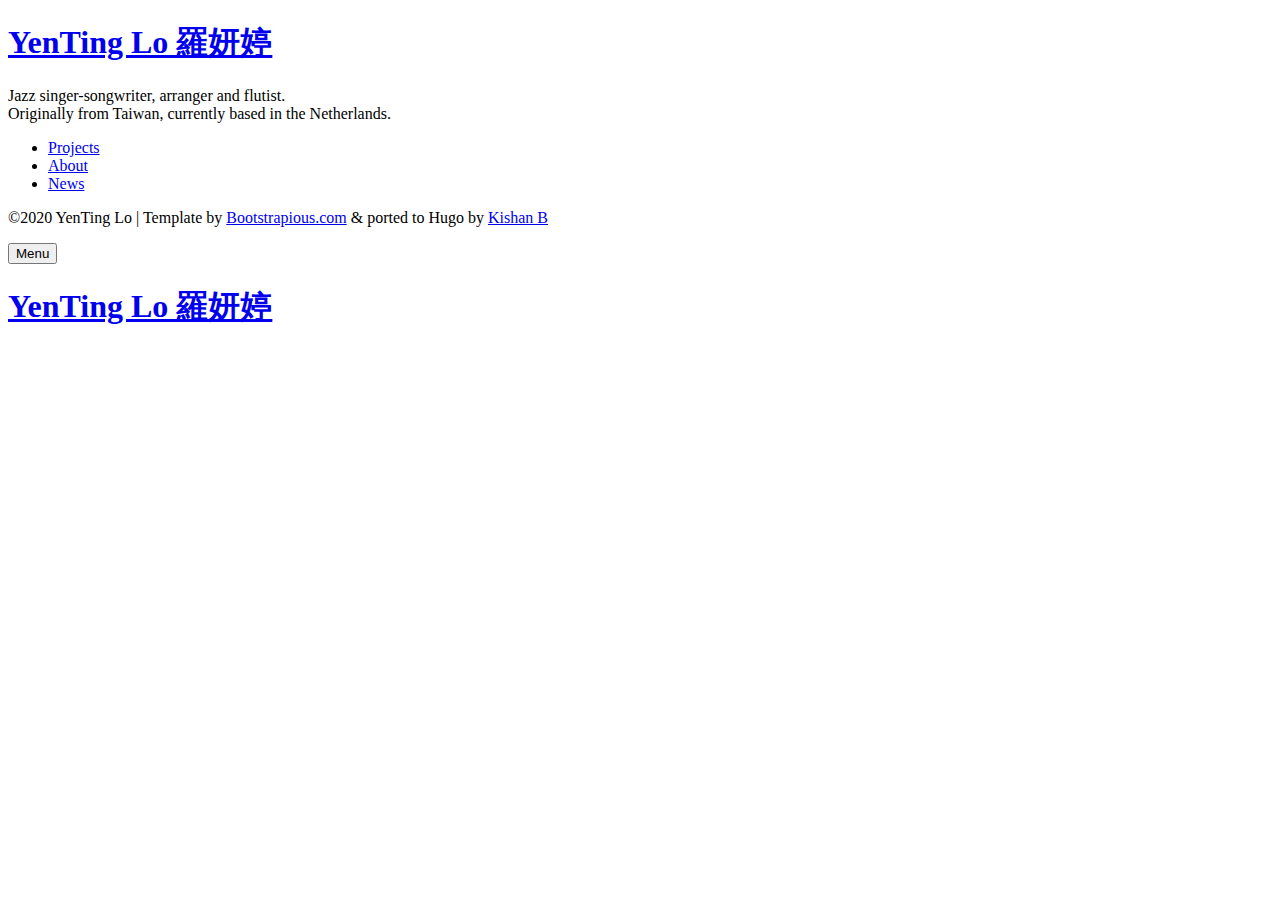
<file: categories/index.html>
<!DOCTYPE html>
<html lang="en-us">
<head><meta charset="utf-8">
<meta http-equiv="X-UA-Compatible" content="IE=edge">
<title>Categories</title>
<meta name="description" content="Official website of the jazz singer-songwriter YenTing Lo">
<meta name="viewport" content="width=device-width, initial-scale=1">
<meta name="robots" content="all,follow">
<meta name="googlebot" content="index,follow,snippet,archive">
<link rel="stylesheet" href="https://yentinglo.net/css/bootstrap.min.css">
<link rel="stylesheet" href="//fonts.googleapis.com/css?family=Roboto:400,300,700,400italic">
<link rel="stylesheet" href="https://yentinglo.net/css/font-awesome.min.css">
<link rel="stylesheet" href="https://yentinglo.net/css/owl.carousel.css">
<link rel="stylesheet" href="https://yentinglo.net/css/owl.theme.css">


  <link href="https://yentinglo.net/css/style.sea.css" rel="stylesheet" id="theme-stylesheet">

 

  
    <!--[if lt IE 9]>
        <script src="https://oss.maxcdn.com/html5shiv/3.7.2/html5shiv.min.js"></script>
        <script src="https://oss.maxcdn.com/respond/1.4.2/respond.min.js"></script>
    <![endif]-->
  


<link href="https://yentinglo.net/css/custom.css" rel="stylesheet">
<link rel="shortcut icon" href="https://yentinglo.net/img/favicon.png">

  <link href="https://yentinglo.net/categories/index.xml" rel="alternate" type="application/rss+xml" title="YenTing Lo 羅妍婷" />


<meta property="og:title" content="Categories" />
<meta property="og:description" content="Official website of the jazz singer-songwriter YenTing Lo" />
<meta property="og:type" content="website" />
<meta property="og:url" content="https://yentinglo.net/categories/" />
<meta property="og:image" content="https://yentinglo.net/img/about1.jpg"/>


<meta name="twitter:card" content="summary_large_image"/>
<meta name="twitter:image" content="https://yentinglo.net/img/about1.jpg"/>

<meta name="twitter:title" content="Categories"/>
<meta name="twitter:description" content="Official website of the jazz singer-songwriter YenTing Lo"/>

</head>
<body>
  <div id="all">
      <div class="container-fluid">
          <div class="row row-offcanvas row-offcanvas-left">
              <div id="sidebar" class="col-xs-6 col-sm-4 col-md-3 sidebar-offcanvas">
  <div class="sidebar-content">
    <h1 class="sidebar-heading"><a href="https://yentinglo.net/">YenTing Lo 羅妍婷</a></h1>
    
      <p class="sidebar-p">Jazz singer-songwriter, arranger and flutist. <br/> Originally from Taiwan, currently based in the Netherlands.</p>
    
    <ul class="sidebar-menu">
      
        <li><a href="https://yentinglo.net/projects/">Projects</a></li>
      
        <li><a href="https://yentinglo.net/about/">About</a></li>
      
        <li><a href="https://yentinglo.net/news/">News</a></li>
      
    </ul>
    <p class="social">
  
  <a href="https://www.facebook.com/YenTingLo" data-animate-hover="pulse" class="external facebook">
    <i class="fa fa-facebook"></i>
  </a>
  
  
  
  <a href="https://twitter.com/YenTingLo" data-animate-hover="pulse" class="external twitter">
    <i class="fa fa-twitter"></i>
  </a>
  
  
  <a href="https://www.instagram.com/yenting.lo" title="" class="external instagram">
    <i class="fa fa-instagram"></i>
  </a>
  
  
  <a href="mailto:tinglo2233@gmail.com" data-animate-hover="pulse" class="email">
    <i class="fa fa-envelope"></i>
  </a>
  
  
  
  
  
  <a href="https://www.youtube.com/yentinglo/" data-animate-hover="pulse" class="external">
    <i class="fa fa-youtube"></i>
  </a>
  
  
  
  <a href="https://twitch.tv/yentinglo" data-animate-hover="pulse" class="external">
    <i class="fa fa-twitch"></i>
  </a>
  
  
  
  <a href="https://discord.gg/cUWdCTX" data-animate-hover="pulse" class="external">
    <i class="fa fa-discord"></i>
  </a>
  
</p>


    <div class="copyright">
      <p class="credit">
        
          &copy;2020 YenTing Lo |
        
        Template by <a href="https://bootstrapious.com/free-templates" class="external">Bootstrapious.com</a>

&amp; ported to Hugo by <a href="https://github.com/kishaningithub">Kishan B</a>

      </p>
    </div>
  </div>
</div>

              
  <div class="col-xs-12 col-sm-8 col-md-9 content-column">
    <div class="small-navbar visible-xs">
  <button type="button" data-toggle="offcanvas" class="btn btn-ghost pull-left"> <i class="fa fa-align-left"> </i>Menu</button>
  <h1 class="small-navbar-heading"><a href="https://yentinglo.net/">YenTing Lo 羅妍婷</a></h1>
</div>

    <div class="grid">
        <div class="row">
          
        </div>
    </div>
</div>


          </div>
      </div>
  </div>
  <script src="https://yentinglo.net/js/jquery.min.js"></script>
<script src="https://yentinglo.net/js/bootstrap.min.js"></script>
<script src="https://yentinglo.net/js/jquery.cookie.js"> </script>
<script src="https://yentinglo.net/js/ekko-lightbox.js"></script>
<script src="https://yentinglo.net/js/jquery.scrollTo.min.js"></script>
<script src="https://yentinglo.net/js/masonry.pkgd.min.js"></script>
<script src="https://yentinglo.net/js/imagesloaded.pkgd.min.js"></script>
<script src="https://yentinglo.net/js/owl.carousel.min.js"></script>
<script src="https://yentinglo.net/js/front.js"></script>



</body>
</html>
</file>
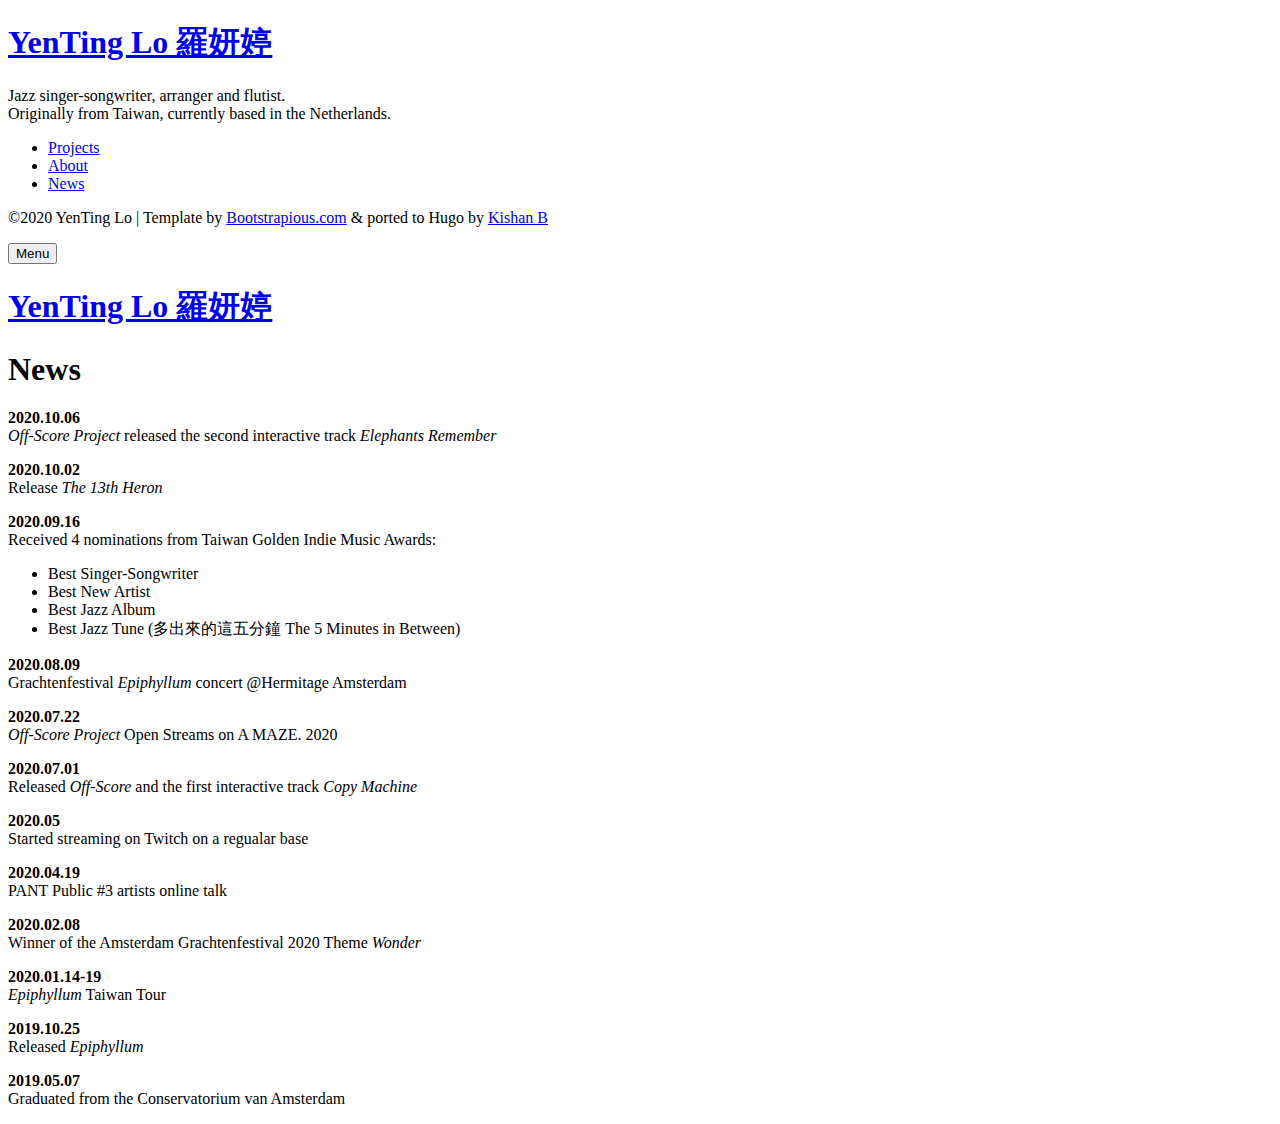
<file: news/index.html>
<!DOCTYPE html>
<html lang="en-us">
<head><meta charset="utf-8">
<meta http-equiv="X-UA-Compatible" content="IE=edge">
<title>News</title>
<meta name="description" content="Official website of the Amsterdam based Taiwanese jazz singer songwriter YenTing Lo">
<meta name="viewport" content="width=device-width, initial-scale=1">
<meta name="robots" content="all,follow">
<meta name="googlebot" content="index,follow,snippet,archive">
<link rel="stylesheet" href="https://yentinglo.net/css/bootstrap.min.css">
<link rel="stylesheet" href="//fonts.googleapis.com/css?family=Roboto:400,300,700,400italic">
<link rel="stylesheet" href="https://yentinglo.net/css/font-awesome.min.css">
<link rel="stylesheet" href="https://yentinglo.net/css/owl.carousel.css">
<link rel="stylesheet" href="https://yentinglo.net/css/owl.theme.css">


  <link href="https://yentinglo.net/css/style.sea.css" rel="stylesheet" id="theme-stylesheet">

 

  
    <!--[if lt IE 9]>
        <script src="https://oss.maxcdn.com/html5shiv/3.7.2/html5shiv.min.js"></script>
        <script src="https://oss.maxcdn.com/respond/1.4.2/respond.min.js"></script>
    <![endif]-->
  


<link href="https://yentinglo.net/css/custom.css" rel="stylesheet">
<link rel="shortcut icon" href="https://yentinglo.net/img/favicon.png">

  <link href="https://yentinglo.net/news/index.xml" rel="alternate" type="application/rss+xml" title="YenTing Lo 羅妍婷" />


<meta property="og:title" content="News" />
<meta property="og:description" content="Official website of the Amsterdam based Taiwanese jazz singer songwriter YenTing Lo" />
<meta property="og:type" content="website" />
<meta property="og:url" content="https://yentinglo.net/news/" />
<meta property="og:image" content="https://yentinglo.net/img/about1.jpg"/>
<meta property="og:updated_time" content="2020-10-06T13:00:25+05:30" />

<meta name="twitter:card" content="summary_large_image"/>
<meta name="twitter:image" content="https://yentinglo.net/img/about1.jpg"/>

<meta name="twitter:title" content="News"/>
<meta name="twitter:description" content="Official website of the Amsterdam based Taiwanese jazz singer songwriter YenTing Lo"/>

</head>
<body>
  <div id="all">
      <div class="container-fluid">
          <div class="row row-offcanvas row-offcanvas-left">
              <div id="sidebar" class="col-xs-6 col-sm-4 col-md-3 sidebar-offcanvas">
  <div class="sidebar-content">
    <h1 class="sidebar-heading"><a href="https://yentinglo.net/">YenTing Lo 羅妍婷</a></h1>
    
      <p class="sidebar-p">Jazz singer-songwriter, arranger and flutist. <br/> Originally from Taiwan, currently based in the Netherlands.</p>
    
    <ul class="sidebar-menu">
      
        <li><a href="https://yentinglo.net/projects/">Projects</a></li>
      
        <li><a href="https://yentinglo.net/about/">About</a></li>
      
        <li><a href="https://yentinglo.net/news/">News</a></li>
      
    </ul>
    <p class="social">
  
  <a href="https://www.facebook.com/YenTingLo" data-animate-hover="pulse" class="external facebook">
    <i class="fa fa-facebook"></i>
  </a>
  
  
  
  <a href="https://twitter.com/YenTingLo" data-animate-hover="pulse" class="external twitter">
    <i class="fa fa-twitter"></i>
  </a>
  
  
  <a href="https://www.instagram.com/yenting.lo" title="" class="external instagram">
    <i class="fa fa-instagram"></i>
  </a>
  
  
  <a href="mailto:tinglo2233@gmail.com" data-animate-hover="pulse" class="email">
    <i class="fa fa-envelope"></i>
  </a>
  
  
  
  
  
  <a href="https://www.youtube.com/yentinglo/" data-animate-hover="pulse" class="external">
    <i class="fa fa-youtube"></i>
  </a>
  
  
  
  <a href="https://twitch.tv/yentinglo" data-animate-hover="pulse" class="external">
    <i class="fa fa-twitch"></i>
  </a>
  
  
  
  <a href="https://discord.gg/cUWdCTX" data-animate-hover="pulse" class="external">
    <i class="fa fa-discord"></i>
  </a>
  
</p>


    <div class="copyright">
      <p class="credit">
        
          &copy;2020 YenTing Lo |
        
        Template by <a href="https://bootstrapious.com/free-templates" class="external">Bootstrapious.com</a>

&amp; ported to Hugo by <a href="https://github.com/kishaningithub">Kishan B</a>

      </p>
    </div>
  </div>
</div>

              
<div class="col-xs-12 col-sm-8 col-md-9 content-column white-background">
  <div class="small-navbar visible-xs">
  <button type="button" data-toggle="offcanvas" class="btn btn-ghost pull-left"> <i class="fa fa-align-left"> </i>Menu</button>
  <h1 class="small-navbar-heading"><a href="https://yentinglo.net/">YenTing Lo 羅妍婷</a></h1>
</div>

  <div class="row">
    <div class="col-lg-8">
      <div class="content-column-content">
         <h1>News</h1>
         <p><strong>2020.10.06</strong> <br/> <em>Off-Score Project</em> released the second interactive track <em>Elephants Remember</em></p>
<p><strong>2020.10.02</strong> <br/> Release <em>The 13th Heron</em></p>
<p><strong>2020.09.16</strong> <br/> Received 4 nominations from Taiwan Golden Indie Music Awards:</p>
<ul>
<li>Best Singer-Songwriter</li>
<li>Best New Artist</li>
<li>Best Jazz Album</li>
<li>Best Jazz Tune (多出來的這五分鐘 The 5 Minutes in Between)</li>
</ul>
<p><strong>2020.08.09</strong> <br/> Grachtenfestival <em>Epiphyllum</em> concert @Hermitage Amsterdam</p>
<p><strong>2020.07.22</strong> <br/> <em>Off-Score Project</em> Open Streams on A MAZE. 2020</p>
<p><strong>2020.07.01</strong> <br/> Released <em>Off-Score</em> and the first interactive track <em>Copy Machine</em></p>
<p><strong>2020.05</strong> <br/> Started streaming on Twitch on a regualar base</p>
<p><strong>2020.04.19</strong> <br/> PANT Public #3 artists online talk</p>
<p><strong>2020.02.08</strong> <br/> Winner of the Amsterdam Grachtenfestival 2020 Theme <em>Wonder</em></p>
<p><strong>2020.01.14-19</strong>  <br/> <em>Epiphyllum</em> Taiwan Tour</p>
<p><strong>2019.10.25</strong> <br/> Released <em>Epiphyllum</em></p>
<p><strong>2019.05.07</strong> <br/> Graduated from the Conservatorium van Amsterdam</p>

      </div>
    </div>
  </div>
</div>

          </div>
      </div>
  </div>
  <script src="https://yentinglo.net/js/jquery.min.js"></script>
<script src="https://yentinglo.net/js/bootstrap.min.js"></script>
<script src="https://yentinglo.net/js/jquery.cookie.js"> </script>
<script src="https://yentinglo.net/js/ekko-lightbox.js"></script>
<script src="https://yentinglo.net/js/jquery.scrollTo.min.js"></script>
<script src="https://yentinglo.net/js/masonry.pkgd.min.js"></script>
<script src="https://yentinglo.net/js/imagesloaded.pkgd.min.js"></script>
<script src="https://yentinglo.net/js/owl.carousel.min.js"></script>
<script src="https://yentinglo.net/js/front.js"></script>



</body>
</html>
</file>
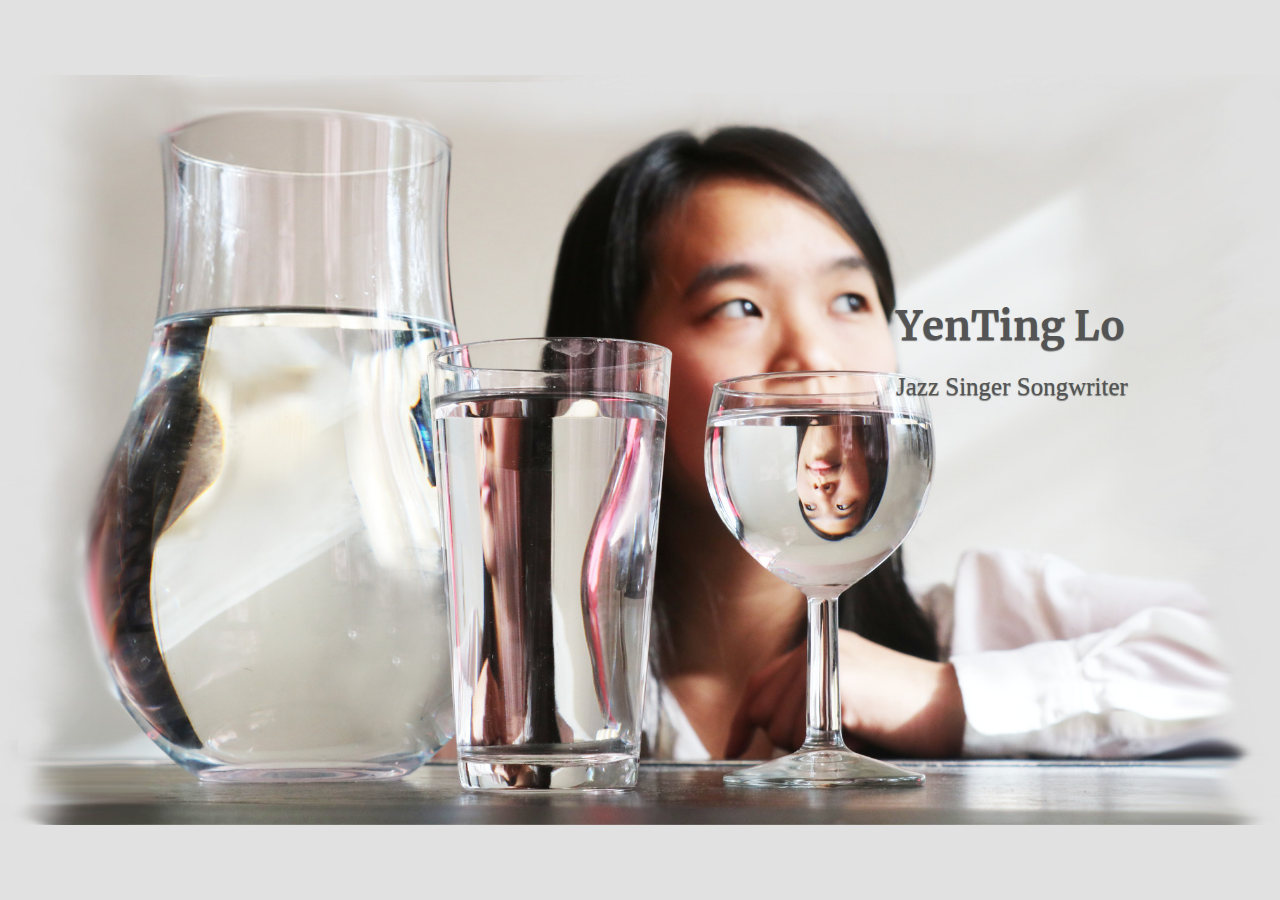
<file: old/index.html>
<!DOCTYPE html>
<html lang="en">

<head>
    <meta charset="utf-8">
    <meta name="viewport" content="width=device-width, initial-scale=1, shrink-to-fit=no">
    <meta name="description" content="YenTing Lo - Jazz Singer and Songwriter">
    <meta name="author" content="Fonserbc">
    
    <meta property="og:title" content="YenTing Lo - Jazz Singer Songwriter" />
    <meta property="og:description" content="Official website of the Amsterdam based Taiwanese jazz singer songwriter YenTing Lo" />
    <meta property="og:type" content="website" />
    <meta property="og:url" content="https://yentinglo.net/" />
    <meta property="og:image" content="https://yentinglo.net/img/title.jpg" />
    
    <link rel="icon" href="icon.ico">
    <title>YenTing Lo - Jazz Singer Songwriter</title>
    <!-- Bootstrap core CSS -->
    <link href="bootstrap/css/bootstrap.min.css" rel="stylesheet">
    <link href="index.css" rel="stylesheet"> </head>

<body>
    <a href="home.html" >
    <div class="vertical" href="home.html">
        <div class="title-content">
				<h1 class="cover-heading">YenTing Lo</h1>
				<p class="lead subtitle-text">Jazz Singer Songwriter</p>
        </div>
    </div>
    </a>
    
    <script>
      (function(i,s,o,g,r,a,m){i['GoogleAnalyticsObject']=r;i[r]=i[r]||function(){
      (i[r].q=i[r].q||[]).push(arguments)},i[r].l=1*new Date();a=s.createElement(o),
      m=s.getElementsByTagName(o)[0];a.async=1;a.src=g;m.parentNode.insertBefore(a,m)
      })(window,document,'script','https://www.google-analytics.com/analytics.js','ga');

      ga('create', 'UA-96191115-1', 'auto');
      ga('send', 'pageview');

    </script>
</body>

</html>
</file>
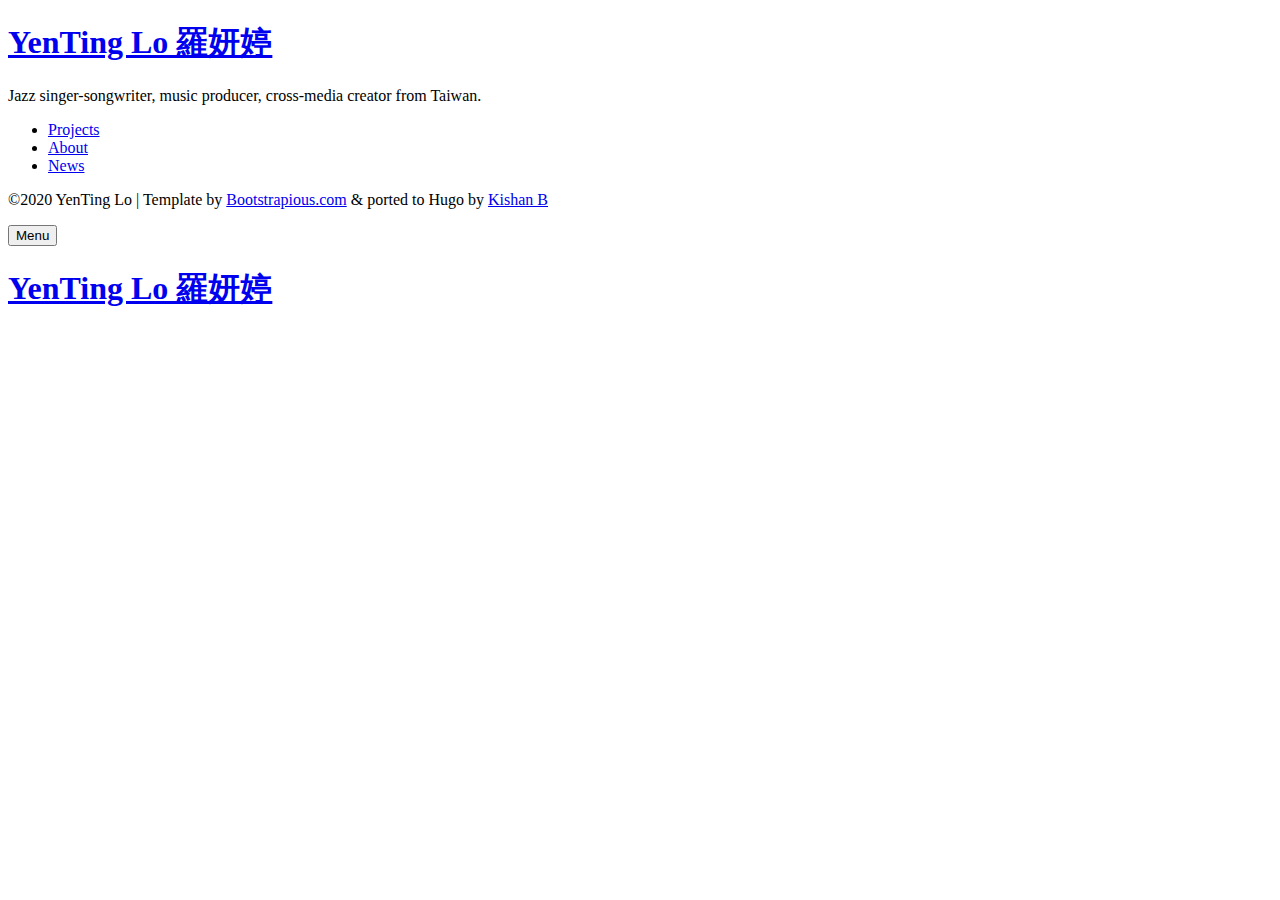
<file: tags/index.html>
<!DOCTYPE html>
<html lang="en-us">
<head><meta charset="utf-8">
<meta http-equiv="X-UA-Compatible" content="IE=edge">
<title>Tags</title>
<meta name="description" content="Official website of the jazz singer-songwriter YenTing Lo">
<meta name="viewport" content="width=device-width, initial-scale=1">
<meta name="robots" content="all,follow">
<meta name="googlebot" content="index,follow,snippet,archive">
<link rel="stylesheet" href="https://yentinglo.net/css/bootstrap.min.css">
<link rel="stylesheet" href="//fonts.googleapis.com/css?family=Roboto:400,300,700,400italic">
<link rel="stylesheet" href="https://yentinglo.net/css/font-awesome.min.css">
<link rel="stylesheet" href="https://yentinglo.net/css/owl.carousel.css">
<link rel="stylesheet" href="https://yentinglo.net/css/owl.theme.css">


  <link href="https://yentinglo.net/css/style.sea.css" rel="stylesheet" id="theme-stylesheet">

 

  
    <!--[if lt IE 9]>
        <script src="https://oss.maxcdn.com/html5shiv/3.7.2/html5shiv.min.js"></script>
        <script src="https://oss.maxcdn.com/respond/1.4.2/respond.min.js"></script>
    <![endif]-->
  


<link href="https://yentinglo.net/css/custom.css" rel="stylesheet">
<link rel="shortcut icon" href="https://yentinglo.net/img/favicon.png">

  <link href="https://yentinglo.net/tags/index.xml" rel="alternate" type="application/rss+xml" title="YenTing Lo 羅妍婷" />


<meta property="og:title" content="Tags" />
<meta property="og:description" content="Official website of the jazz singer-songwriter YenTing Lo" />
<meta property="og:type" content="website" />
<meta property="og:url" content="https://yentinglo.net/tags/" />
<meta property="og:image" content="https://yentinglo.net/img/about.jpg"/>


<meta name="twitter:card" content="summary_large_image"/>
<meta name="twitter:image" content="https://yentinglo.net/img/about.jpg"/>

<meta name="twitter:title" content="Tags"/>
<meta name="twitter:description" content="Official website of the jazz singer-songwriter YenTing Lo"/>

</head>
<body>
  <div id="all">
      <div class="container-fluid">
          <div class="row row-offcanvas row-offcanvas-left">
              <div id="sidebar" class="col-xs-6 col-sm-4 col-md-3 sidebar-offcanvas">
  <div class="sidebar-content">
    <h1 class="sidebar-heading"><a href="https://yentinglo.net/">YenTing Lo 羅妍婷</a></h1>
    
      <p class="sidebar-p">Jazz singer-songwriter, music producer, cross-media creator from Taiwan.</p>
    
    <ul class="sidebar-menu">
      
        <li><a href="https://yentinglo.net/projects/">Projects</a></li>
      
        <li><a href="https://yentinglo.net/about/">About</a></li>
      
        <li><a href="https://yentinglo.net/news/">News</a></li>
      
    </ul>
    <p class="social">
  
  <a href="https://www.facebook.com/YenTingLo" data-animate-hover="pulse" class="external facebook">
    <i class="fa fa-facebook"></i>
  </a>
  
  
  
  <a href="https://twitter.com/YenTingLo" data-animate-hover="pulse" class="external twitter">
    <i class="fa fa-twitter"></i>
  </a>
  
  
  <a href="https://www.instagram.com/yenting.lo" title="" class="external instagram">
    <i class="fa fa-instagram"></i>
  </a>
  
  
  <a href="mailto:tinglo2233@gmail.com" data-animate-hover="pulse" class="email">
    <i class="fa fa-envelope"></i>
  </a>
  
  
  
  
  
  <a href="https://www.youtube.com/yentinglo/" data-animate-hover="pulse" class="external">
    <i class="fa fa-youtube"></i>
  </a>
  
  
  
  <a href="https://twitch.tv/yentinglo" data-animate-hover="pulse" class="external">
    <i class="fa fa-twitch"></i>
  </a>
  
  
  
  <a href="https://discord.gg/cUWdCTX" data-animate-hover="pulse" class="external">
    <i class="fa fa-discord"></i>
  </a>
  
</p>


    <div class="copyright">
      <p class="credit">
        
          &copy;2020 YenTing Lo |
        
        Template by <a href="https://bootstrapious.com/free-templates" class="external">Bootstrapious.com</a>

&amp; ported to Hugo by <a href="https://github.com/kishaningithub">Kishan B</a>

      </p>
    </div>
  </div>
</div>

              
  <div class="col-xs-12 col-sm-8 col-md-9 content-column">
    <div class="small-navbar visible-xs">
  <button type="button" data-toggle="offcanvas" class="btn btn-ghost pull-left"> <i class="fa fa-align-left"> </i>Menu</button>
  <h1 class="small-navbar-heading"><a href="https://yentinglo.net/">YenTing Lo 羅妍婷</a></h1>
</div>

    <div class="grid">
        <div class="row">
          
        </div>
    </div>
</div>


          </div>
      </div>
  </div>
  <script src="https://yentinglo.net/js/jquery.min.js"></script>
<script src="https://yentinglo.net/js/bootstrap.min.js"></script>
<script src="https://yentinglo.net/js/jquery.cookie.js"> </script>
<script src="https://yentinglo.net/js/ekko-lightbox.js"></script>
<script src="https://yentinglo.net/js/jquery.scrollTo.min.js"></script>
<script src="https://yentinglo.net/js/masonry.pkgd.min.js"></script>
<script src="https://yentinglo.net/js/imagesloaded.pkgd.min.js"></script>
<script src="https://yentinglo.net/js/owl.carousel.min.js"></script>
<script src="https://yentinglo.net/js/front.js"></script>



</body>
</html>
</file>
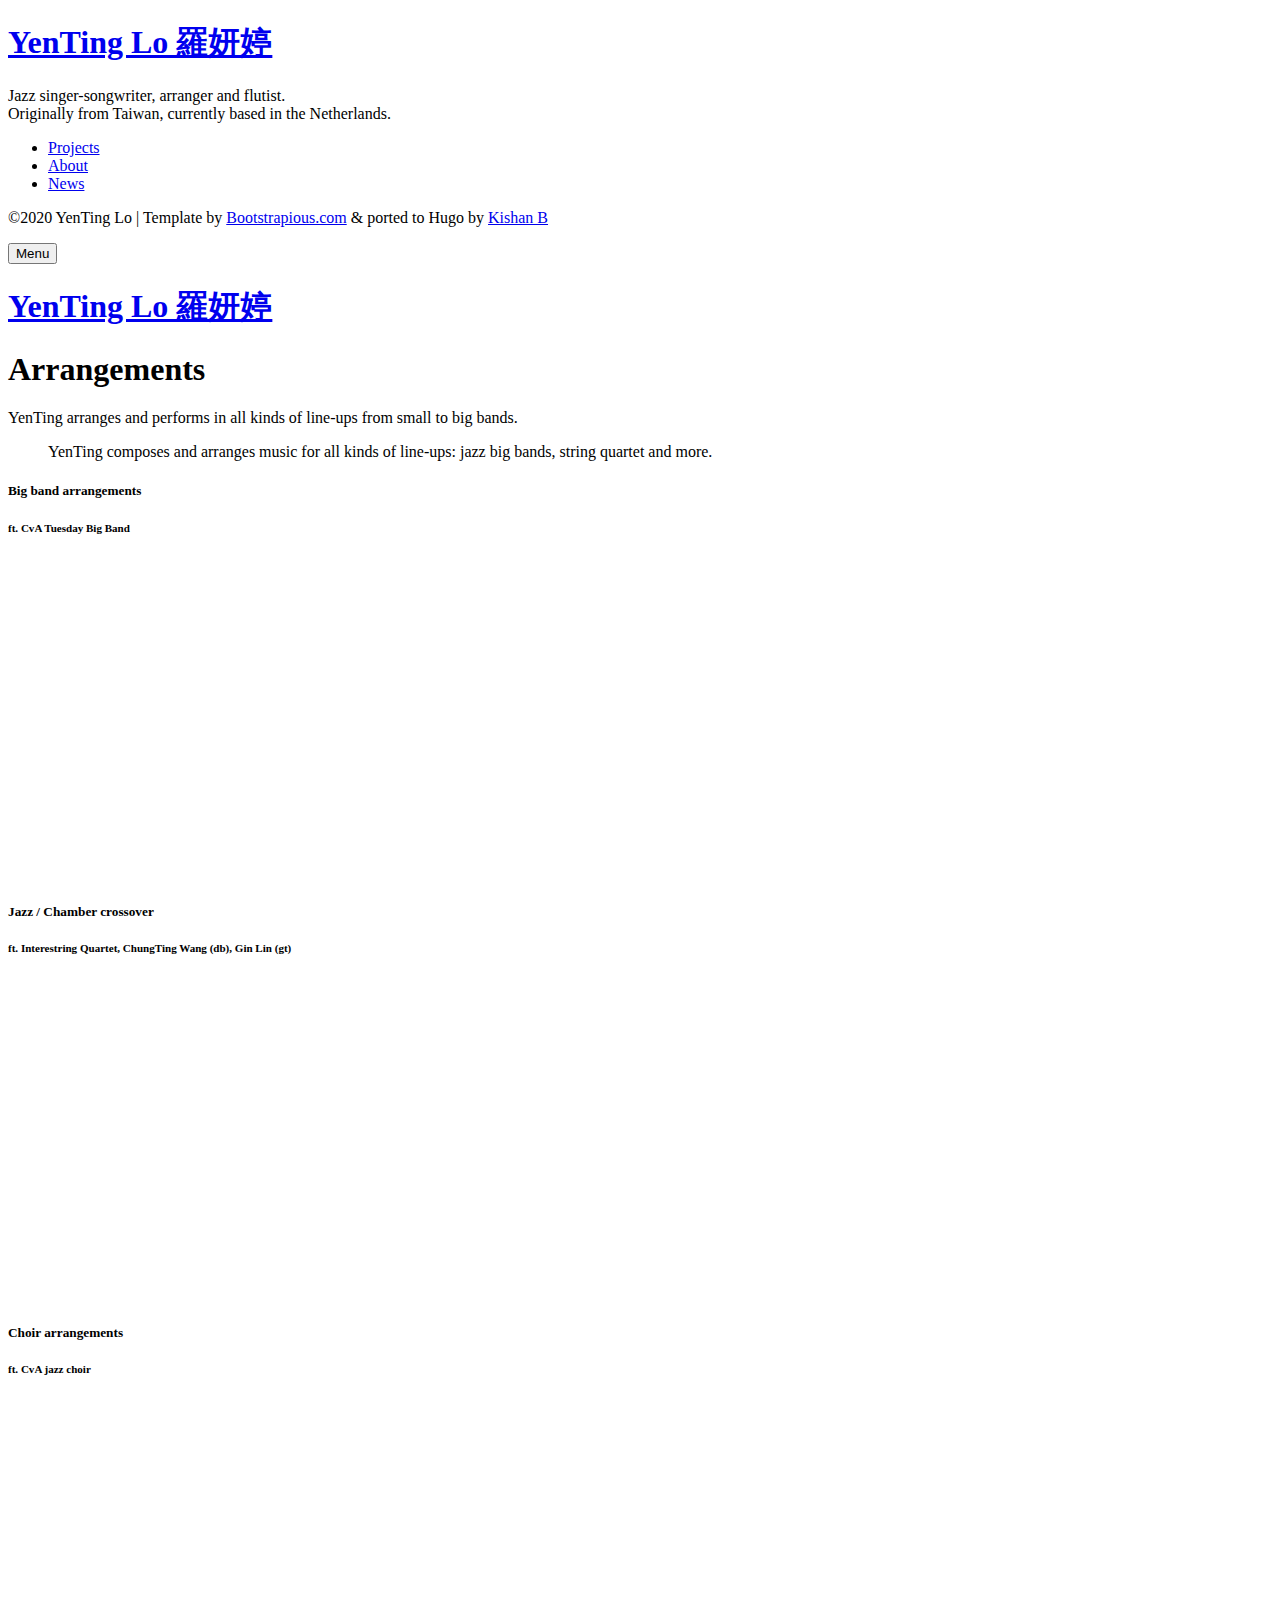
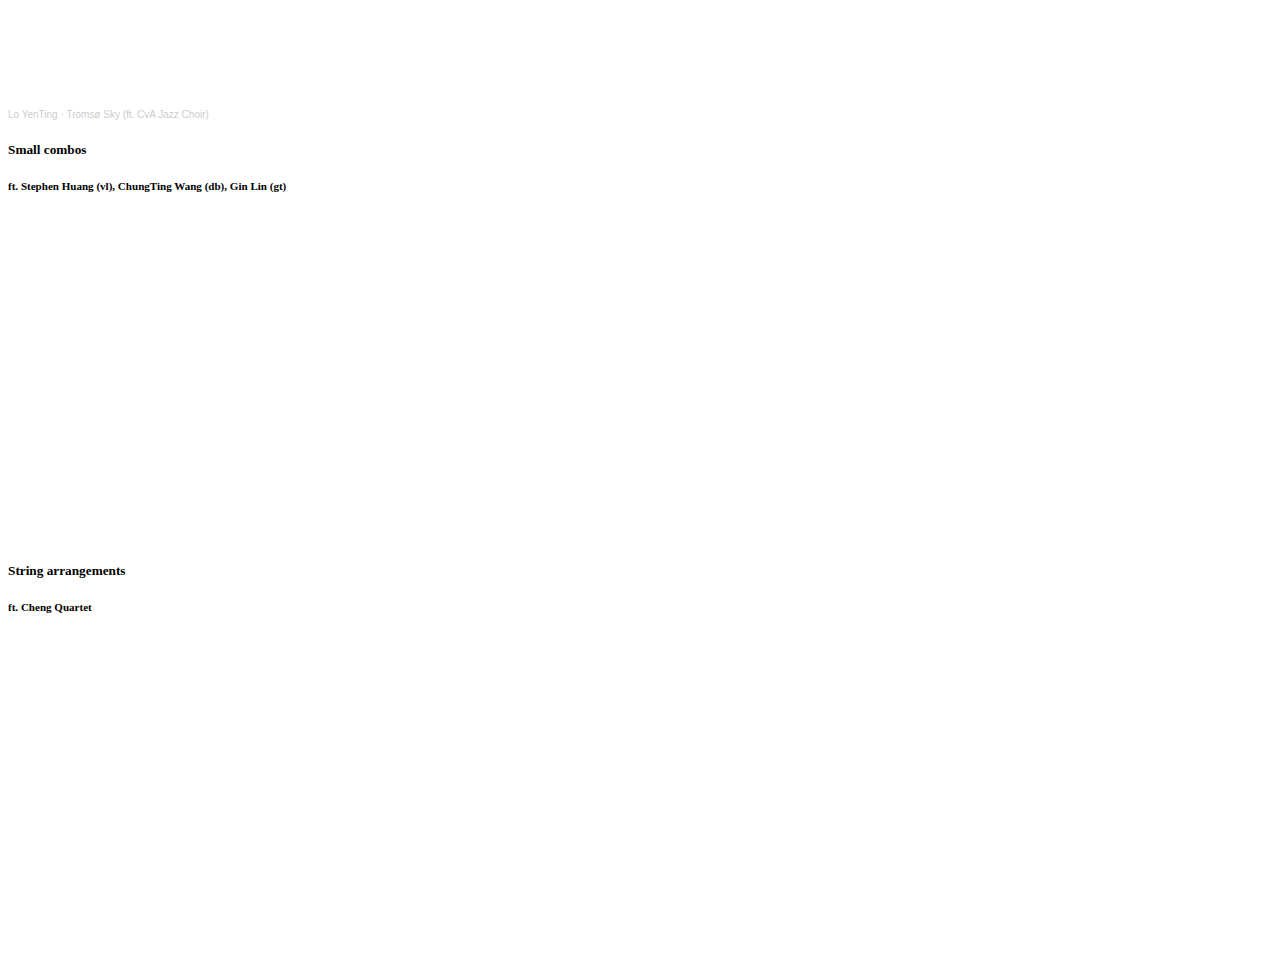
<file: projects/arrangement/index.html>
<!DOCTYPE html>
<html lang="en-us">
<head><meta charset="utf-8">
<meta http-equiv="X-UA-Compatible" content="IE=edge">
<title>Arrangements</title>
<meta name="description" content="Official website of the jazz singer-songwriter YenTing Lo">
<meta name="viewport" content="width=device-width, initial-scale=1">
<meta name="robots" content="all,follow">
<meta name="googlebot" content="index,follow,snippet,archive">
<link rel="stylesheet" href="https://yentinglo.net/css/bootstrap.min.css">
<link rel="stylesheet" href="//fonts.googleapis.com/css?family=Roboto:400,300,700,400italic">
<link rel="stylesheet" href="https://yentinglo.net/css/font-awesome.min.css">
<link rel="stylesheet" href="https://yentinglo.net/css/owl.carousel.css">
<link rel="stylesheet" href="https://yentinglo.net/css/owl.theme.css">


  <link href="https://yentinglo.net/css/style.sea.css" rel="stylesheet" id="theme-stylesheet">

 

  
    <!--[if lt IE 9]>
        <script src="https://oss.maxcdn.com/html5shiv/3.7.2/html5shiv.min.js"></script>
        <script src="https://oss.maxcdn.com/respond/1.4.2/respond.min.js"></script>
    <![endif]-->
  


<link href="https://yentinglo.net/css/custom.css" rel="stylesheet">
<link rel="shortcut icon" href="https://yentinglo.net/img/favicon.png">


<meta property="og:title" content="Arrangements" />
<meta property="og:description" content="
YenTing arranges and performs in all kinds of line-ups from small to big bands. 
" />
<meta property="og:type" content="article" />
<meta property="og:url" content="https://yentinglo.net/projects/arrangement/" />
<meta property="og:image" content="https://yentinglo.net/img/about1.jpg"/>
<meta property="article:published_time" content="2020-10-16T19:44:32+05:30" />
<meta property="article:modified_time" content="2020-10-16T19:44:32+05:30" />

<meta name="twitter:card" content="summary_large_image"/>
<meta name="twitter:image" content="https://yentinglo.net/img/about1.jpg"/>

<meta name="twitter:title" content="Arrangements"/>
<meta name="twitter:description" content="
YenTing arranges and performs in all kinds of line-ups from small to big bands. 
"/>

</head>
<body>
  <div id="all">
      <div class="container-fluid">
          <div class="row row-offcanvas row-offcanvas-left">
              <div id="sidebar" class="col-xs-6 col-sm-4 col-md-3 sidebar-offcanvas">
  <div class="sidebar-content">
    <h1 class="sidebar-heading"><a href="https://yentinglo.net/">YenTing Lo 羅妍婷</a></h1>
    
      <p class="sidebar-p">Jazz singer-songwriter, arranger and flutist. <br/> Originally from Taiwan, currently based in the Netherlands.</p>
    
    <ul class="sidebar-menu">
      
        <li><a href="https://yentinglo.net/projects/">Projects</a></li>
      
        <li><a href="https://yentinglo.net/about/">About</a></li>
      
        <li><a href="https://yentinglo.net/news/">News</a></li>
      
    </ul>
    <p class="social">
  
  <a href="https://www.facebook.com/YenTingLo" data-animate-hover="pulse" class="external facebook">
    <i class="fa fa-facebook"></i>
  </a>
  
  
  
  <a href="https://twitter.com/YenTingLo" data-animate-hover="pulse" class="external twitter">
    <i class="fa fa-twitter"></i>
  </a>
  
  
  <a href="https://www.instagram.com/yenting.lo" title="" class="external instagram">
    <i class="fa fa-instagram"></i>
  </a>
  
  
  <a href="mailto:tinglo2233@gmail.com" data-animate-hover="pulse" class="email">
    <i class="fa fa-envelope"></i>
  </a>
  
  
  
  
  
  <a href="https://www.youtube.com/yentinglo/" data-animate-hover="pulse" class="external">
    <i class="fa fa-youtube"></i>
  </a>
  
  
  
  <a href="https://twitch.tv/yentinglo" data-animate-hover="pulse" class="external">
    <i class="fa fa-twitch"></i>
  </a>
  
  
  
  <a href="https://discord.gg/cUWdCTX" data-animate-hover="pulse" class="external">
    <i class="fa fa-discord"></i>
  </a>
  
</p>


    <div class="copyright">
      <p class="credit">
        
          &copy;2020 YenTing Lo |
        
        Template by <a href="https://bootstrapious.com/free-templates" class="external">Bootstrapious.com</a>

&amp; ported to Hugo by <a href="https://github.com/kishaningithub">Kishan B</a>

      </p>
    </div>
  </div>
</div>

              
<div class="col-xs-12 col-sm-8 col-md-9 content-column white-background">
  <div class="small-navbar visible-xs">
  <button type="button" data-toggle="offcanvas" class="btn btn-ghost pull-left"> <i class="fa fa-align-left"> </i>Menu</button>
  <h1 class="small-navbar-heading"><a href="https://yentinglo.net/">YenTing Lo 羅妍婷</a></h1>
</div>

  <div class="row">
    <div class="col-lg-8">
      <div class="content-column-content">
         <h1>Arrangements</h1>
         <p class="hide-inside-content">
YenTing arranges and performs in all kinds of line-ups from small to big bands. 
</p>
<blockquote>
<p>YenTing composes and arranges music for all kinds of line-ups: jazz big bands, string quartet and more.</p>
</blockquote>
<h5 id="big-band-arrangements">Big band arrangements</h5>
<h5 id="supft-cva-tuesday-big-bandsup"><sup>ft. CvA Tuesday Big Band</sup></h5>
<iframe width="560" height="315" src="https://www.youtube.com/embed/O3WyTtCPsAc" frameborder="0" allow="accelerometer; autoplay; clipboard-write; encrypted-media; gyroscope; picture-in-picture" allowfullscreen></iframe>
<h5 id="jazz--chamber-crossover">Jazz / Chamber crossover</h5>
<h5 id="supft-interestring-quartet-chungting-wang-db-gin-lin-gt-sup"><sup>ft. Interestring Quartet, ChungTing Wang (db), Gin Lin (gt) </sup></h5>
<iframe width="560" height="315" src="https://www.youtube.com/embed/bVxiioKzlAA" frameborder="0" allow="accelerometer; autoplay; clipboard-write; encrypted-media; gyroscope; picture-in-picture" allowfullscreen></iframe>
<h5 id="choir-arrangements--br">Choir arrangements  <br/></h5>
<h5 id="supft-cva-jazz-choirsup"><sup>ft. CvA jazz choir</sup></h5>
<iframe width="100%" height="300" scrolling="no" frameborder="no" allow="autoplay" src="https://w.soundcloud.com/player/?url=https%3A//api.soundcloud.com/tracks/296976316&color=%23ff5500&auto_play=false&hide_related=false&show_comments=true&show_user=true&show_reposts=false&show_teaser=true&visual=true"></iframe><div style="font-size: 10px; color: #cccccc;line-break: anywhere;word-break: normal;overflow: hidden;white-space: nowrap;text-overflow: ellipsis; font-family: Interstate,Lucida Grande,Lucida Sans Unicode,Lucida Sans,Garuda,Verdana,Tahoma,sans-serif;font-weight: 100;"><a href="https://soundcloud.com/lo-yenting" title="Lo YenTing" target="_blank" style="color: #cccccc; text-decoration: none;">Lo YenTing</a> · <a href="https://soundcloud.com/lo-yenting/tromso-sky" title="Tromsø Sky (ft. CvA Jazz Choir)" target="_blank" style="color: #cccccc; text-decoration: none;">Tromsø Sky (ft. CvA Jazz Choir)</a></div>
<h5 id="small-combos-br">Small combos <br/></h5>
<h5 id="supft-stephen-huang-vl-chungting-wang-db-gin-lin-gt-supsub"><sup>ft. Stephen Huang (vl), ChungTing Wang (db), Gin Lin (gt) </sup></sub></h5>
<iframe width="560" height="315" src="https://www.youtube.com/embed/W799qRx_9cg" frameborder="0" allow="accelerometer; autoplay; clipboard-write; encrypted-media; gyroscope; picture-in-picture" allowfullscreen></iframe>
<h5 id="string-arrangements-br">String arrangements <br/></h5>
<h5 id="supft-cheng-quartetsup"><sup>ft. Cheng Quartet</sup></h5>
<iframe width="560" height="315" src="https://www.youtube.com/embed/mxgKR39WAWQ" frameborder="0" allow="accelerometer; autoplay; clipboard-write; encrypted-media; gyroscope; picture-in-picture" allowfullscreen></iframe>
         
      </div>
    </div>
  </div>
</div>

          </div>
      </div>
  </div>
  <script src="https://yentinglo.net/js/jquery.min.js"></script>
<script src="https://yentinglo.net/js/bootstrap.min.js"></script>
<script src="https://yentinglo.net/js/jquery.cookie.js"> </script>
<script src="https://yentinglo.net/js/ekko-lightbox.js"></script>
<script src="https://yentinglo.net/js/jquery.scrollTo.min.js"></script>
<script src="https://yentinglo.net/js/masonry.pkgd.min.js"></script>
<script src="https://yentinglo.net/js/imagesloaded.pkgd.min.js"></script>
<script src="https://yentinglo.net/js/owl.carousel.min.js"></script>
<script src="https://yentinglo.net/js/front.js"></script>



</body>
</html>
</file>
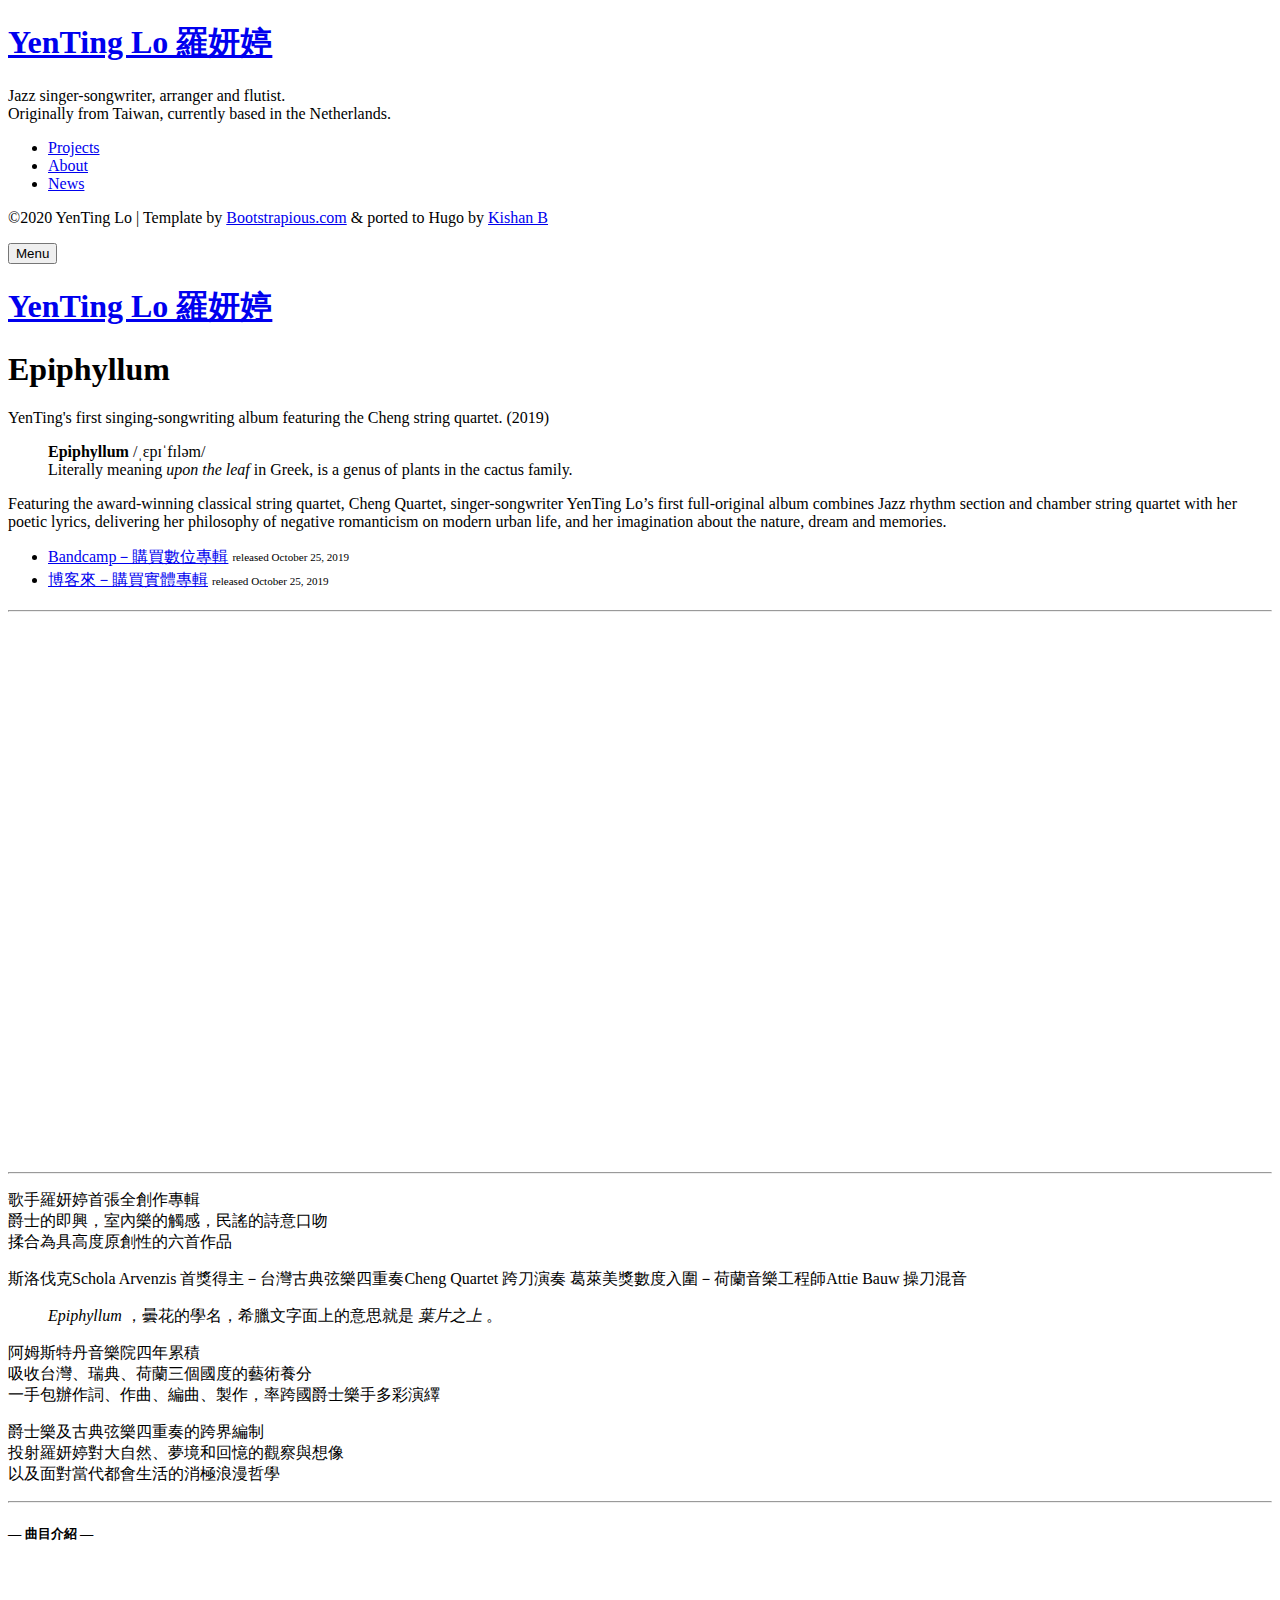
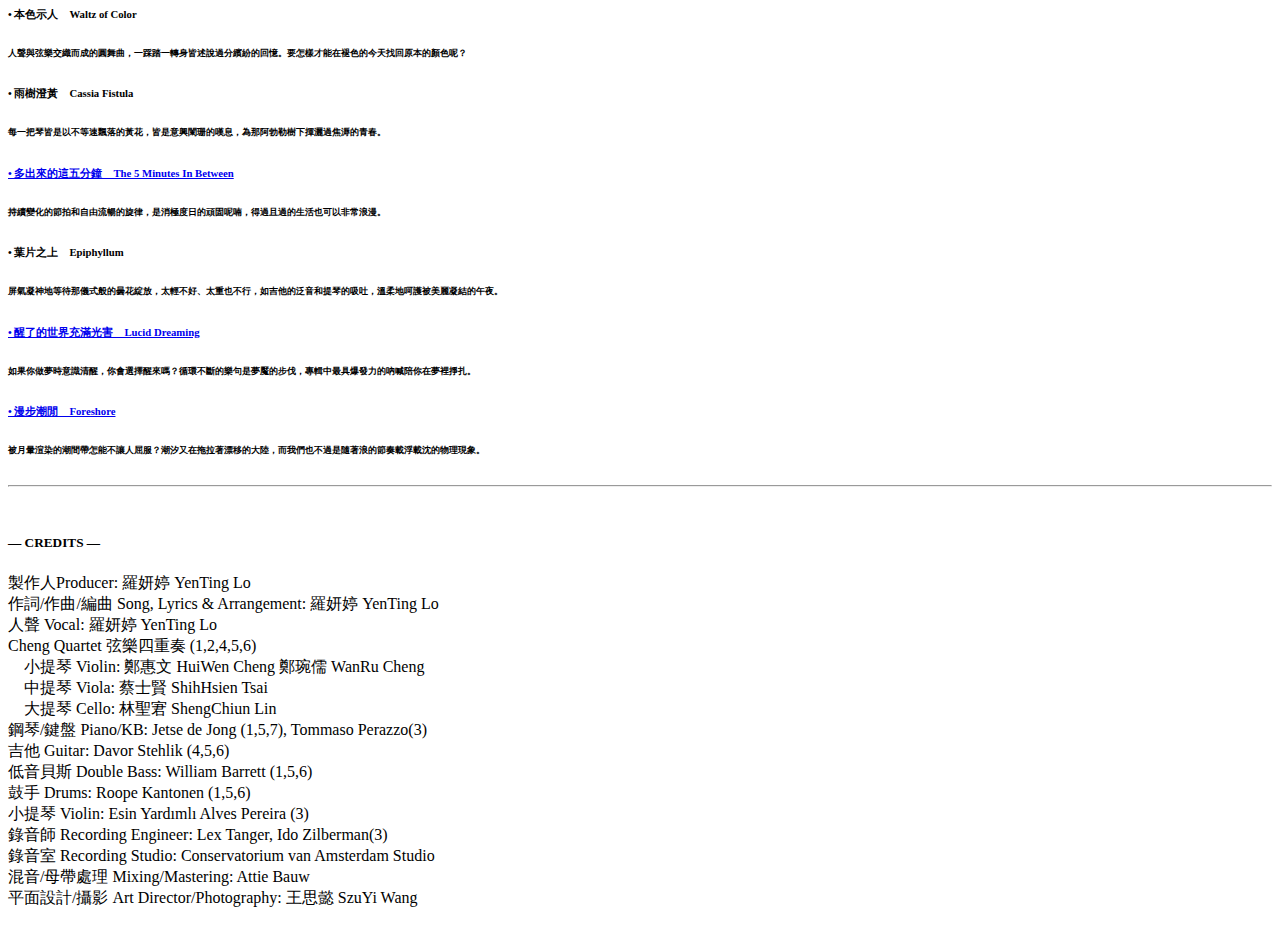
<file: projects/epiphyllum/index.html>
<!DOCTYPE html>
<html lang="en-us">
<head><meta charset="utf-8">
<meta http-equiv="X-UA-Compatible" content="IE=edge">
<title>Epiphyllum</title>
<meta name="description" content="Official website of the jazz singer-songwriter YenTing Lo">
<meta name="viewport" content="width=device-width, initial-scale=1">
<meta name="robots" content="all,follow">
<meta name="googlebot" content="index,follow,snippet,archive">
<link rel="stylesheet" href="https://yentinglo.net/css/bootstrap.min.css">
<link rel="stylesheet" href="//fonts.googleapis.com/css?family=Roboto:400,300,700,400italic">
<link rel="stylesheet" href="https://yentinglo.net/css/font-awesome.min.css">
<link rel="stylesheet" href="https://yentinglo.net/css/owl.carousel.css">
<link rel="stylesheet" href="https://yentinglo.net/css/owl.theme.css">


  <link href="https://yentinglo.net/css/style.sea.css" rel="stylesheet" id="theme-stylesheet">

 

  
    <!--[if lt IE 9]>
        <script src="https://oss.maxcdn.com/html5shiv/3.7.2/html5shiv.min.js"></script>
        <script src="https://oss.maxcdn.com/respond/1.4.2/respond.min.js"></script>
    <![endif]-->
  


<link href="https://yentinglo.net/css/custom.css" rel="stylesheet">
<link rel="shortcut icon" href="https://yentinglo.net/img/favicon.png">


<meta property="og:title" content="Epiphyllum" />
<meta property="og:description" content="
YenTing&#39;s first singing-songwriting album featuring the Cheng string quartet. (2019) 
" />
<meta property="og:type" content="article" />
<meta property="og:url" content="https://yentinglo.net/projects/epiphyllum/" />
<meta property="og:image" content="https://yentinglo.net/img/about1.jpg"/>
<meta property="article:published_time" content="2020-10-16T19:44:32+05:30" />
<meta property="article:modified_time" content="2020-10-16T19:44:32+05:30" />

<meta name="twitter:card" content="summary_large_image"/>
<meta name="twitter:image" content="https://yentinglo.net/img/about1.jpg"/>

<meta name="twitter:title" content="Epiphyllum"/>
<meta name="twitter:description" content="
YenTing&#39;s first singing-songwriting album featuring the Cheng string quartet. (2019) 
"/>

</head>
<body>
  <div id="all">
      <div class="container-fluid">
          <div class="row row-offcanvas row-offcanvas-left">
              <div id="sidebar" class="col-xs-6 col-sm-4 col-md-3 sidebar-offcanvas">
  <div class="sidebar-content">
    <h1 class="sidebar-heading"><a href="https://yentinglo.net/">YenTing Lo 羅妍婷</a></h1>
    
      <p class="sidebar-p">Jazz singer-songwriter, arranger and flutist. <br/> Originally from Taiwan, currently based in the Netherlands.</p>
    
    <ul class="sidebar-menu">
      
        <li><a href="https://yentinglo.net/projects/">Projects</a></li>
      
        <li><a href="https://yentinglo.net/about/">About</a></li>
      
        <li><a href="https://yentinglo.net/news/">News</a></li>
      
    </ul>
    <p class="social">
  
  <a href="https://www.facebook.com/YenTingLo" data-animate-hover="pulse" class="external facebook">
    <i class="fa fa-facebook"></i>
  </a>
  
  
  
  <a href="https://twitter.com/YenTingLo" data-animate-hover="pulse" class="external twitter">
    <i class="fa fa-twitter"></i>
  </a>
  
  
  <a href="https://www.instagram.com/yenting.lo" title="" class="external instagram">
    <i class="fa fa-instagram"></i>
  </a>
  
  
  <a href="mailto:tinglo2233@gmail.com" data-animate-hover="pulse" class="email">
    <i class="fa fa-envelope"></i>
  </a>
  
  
  
  
  
  <a href="https://www.youtube.com/yentinglo/" data-animate-hover="pulse" class="external">
    <i class="fa fa-youtube"></i>
  </a>
  
  
  
  <a href="https://twitch.tv/yentinglo" data-animate-hover="pulse" class="external">
    <i class="fa fa-twitch"></i>
  </a>
  
  
  
  <a href="https://discord.gg/cUWdCTX" data-animate-hover="pulse" class="external">
    <i class="fa fa-discord"></i>
  </a>
  
</p>


    <div class="copyright">
      <p class="credit">
        
          &copy;2020 YenTing Lo |
        
        Template by <a href="https://bootstrapious.com/free-templates" class="external">Bootstrapious.com</a>

&amp; ported to Hugo by <a href="https://github.com/kishaningithub">Kishan B</a>

      </p>
    </div>
  </div>
</div>

              
<div class="col-xs-12 col-sm-8 col-md-9 content-column white-background">
  <div class="small-navbar visible-xs">
  <button type="button" data-toggle="offcanvas" class="btn btn-ghost pull-left"> <i class="fa fa-align-left"> </i>Menu</button>
  <h1 class="small-navbar-heading"><a href="https://yentinglo.net/">YenTing Lo 羅妍婷</a></h1>
</div>

  <div class="row">
    <div class="col-lg-8">
      <div class="content-column-content">
         <h1>Epiphyllum</h1>
         <p class="hide-inside-content">
YenTing's first singing-songwriting album featuring the Cheng string quartet. (2019) 
</p>
<blockquote>
<p><strong>Epiphyllum</strong>    /ˌɛpɪˈfɪləm/ <br/>
Literally meaning <em>upon the leaf</em> in Greek, is a genus of plants in the cactus family.</p>
</blockquote>
<p>Featuring the award-winning classical string quartet, Cheng Quartet, singer-songwriter YenTing Lo’s first full-original album combines Jazz rhythm section and chamber string quartet with her poetic lyrics, delivering her philosophy of negative romanticism on modern urban life, and her imagination about the nature, dream and memories.</p>
<ul>
<li><a href="https://yentinglo.bandcamp.com/album/epiphyllum" target="_blank">Bandcamp－購買數位專輯</a> <sub><sup>released October 25, 2019</sup></sub></li>
<li><a href="https://www.books.com.tw/products/0020214559" target="_blank">博客來－購買實體專輯</a> <sub><sup>released October 25, 2019</sup></sub></li>
</ul>
<hr>
<iframe width="100%" height="540" src="https://backl.ink/97371713" frameborder="0" allowfullscreen></iframe>
<hr>
<p>歌手羅妍婷首張全創作專輯 <br/> 爵士的即興，室內樂的觸感，民謠的詩意口吻 <br/> 揉合為具高度原創性的六首作品</p>
<p>斯洛伐克Schola Arvenzis 首獎得主－台灣古典弦樂四重奏Cheng Quartet 跨刀演奏
葛萊美獎數度入圍－荷蘭音樂工程師Attie Bauw 操刀混音</p>
<blockquote>
<p><em>Epiphyllum</em> ，曇花的學名，希臘文字面上的意思就是 <em>葉片之上</em> 。</p>
</blockquote>
<p>阿姆斯特丹音樂院四年累積 <br/> 吸收台灣、瑞典、荷蘭三個國度的藝術養分 <br/> 
一手包辦作詞、作曲、編曲、製作，率跨國爵士樂手多彩演繹</p>
<p>爵士樂及古典弦樂四重奏的跨界編制 <br/> 
投射羅妍婷對大自然、夢境和回憶的觀察與想像 <br/> 
以及面對當代都會生活的消極浪漫哲學</p>
<hr>
<h5 id="-曲目介紹-">— 曲目介紹 —</h5>
<br/>
<h6 id="bull-本色示人waltz-of-color">• 本色示人　Waltz of Color</h6>
<h6 id="sup人聲與弦樂交織而成的圓舞曲一踩踏一轉身皆述說過分繽紛的回憶要怎樣才能在褪色的今天找回原本的顏色呢sup"><sup>人聲與弦樂交織而成的圓舞曲，一踩踏一轉身皆述說過分繽紛的回憶。要怎樣才能在褪色的今天找回原本的顏色呢？</sup></h6>
<h6 id="bull-雨樹澄黃cassia-fistula">• 雨樹澄黃　Cassia Fistula　</h6>
<h6 id="sup每一把琴皆是以不等速飄落的黃花皆是意興闌珊的嘆息為那阿勃勒樹下揮灑過焦溽的青春sup"><sup>每一把琴皆是以不等速飄落的黃花，皆是意興闌珊的嘆息，為那阿勃勒樹下揮灑過焦溽的青春。</sup></h6>
<h6 id="a-hrefhttpsyoutubet3woiaaulru-target_blankbull-多出來的這五分鐘the-5-minutes-in-betweena"><a href="https://youtu.be/t3woiaauLrU" target="_blank">• 多出來的這五分鐘　The 5 Minutes In Between</a></h6>
<h6 id="sup持續變化的節拍和自由流暢的旋律是消極度日的頑固呢喃得過且過的生活也可以非常浪漫sup"><sup>持續變化的節拍和自由流暢的旋律，是消極度日的頑固呢喃，得過且過的生活也可以非常浪漫。</sup></h6>
<h6 id="bull-葉片之上epiphyllum">• 葉片之上　Epiphyllum</h6>
<h6 id="sup屏氣凝神地等待那儀式般的曇花綻放太輕不好太重也不行如吉他的泛音和提琴的吸吐溫柔地呵護被美麗凝結的午夜sup"><sup>屏氣凝神地等待那儀式般的曇花綻放，太輕不好、太重也不行，如吉他的泛音和提琴的吸吐，溫柔地呵護被美麗凝結的午夜。</sup></h6>
<h6 id="a-hrefhttpsyoutubeam2vzb4kqte-target_blankbull-醒了的世界充滿光害lucid-dreaminga"><a href="https://youtu.be/am2VzB4KQtE" target="_blank">• 醒了的世界充滿光害　Lucid Dreaming</a></h6>
<h6 id="sup如果你做夢時意識清醒你會選擇醒來嗎循環不斷的樂句是夢魘的步伐專輯中最具爆發力的吶喊陪你在夢裡掙扎sup"><sup>如果你做夢時意識清醒，你會選擇醒來嗎？循環不斷的樂句是夢魘的步伐，專輯中最具爆發力的吶喊陪你在夢裡掙扎。</sup></h6>
<h6 id="a-hrefhttpsyoutubehr-0ltv3ags-target_blankbull-漫步潮閒foreshorea"><a href="https://youtu.be/Hr-0LtV3AGs" target="_blank">• 漫步潮閒　Foreshore</a></h6>
<h6 id="sup被月暈渲染的潮間帶怎能不讓人屈服潮汐又在拖拉著漂移的大陸而我們也不過是隨著浪的節奏載浮載沈的物理現象-sup"><sup>被月暈渲染的潮間帶怎能不讓人屈服？潮汐又在拖拉著漂移的大陸，而我們也不過是隨著浪的節奏載浮載沈的物理現象。 </sup></h6>
<hr>
<br/>
<h5 id="-credits-">— CREDITS —</h5>
<p id="credits-text"> 
製作人Producer: 羅妍婷 YenTing Lo<br/> 
作詞/作曲/編曲 Song, Lyrics & Arrangement: 羅妍婷 YenTing Lo<br/> 
人聲 Vocal: 羅妍婷 YenTing Lo<br/> 
Cheng Quartet 弦樂四重奏 (1,2,4,5,6)<br/> 
　小提琴 Violin: 鄭惠文 HuiWen Cheng 鄭琬儒 WanRu Cheng<br/> 
　中提琴 Viola: 蔡士賢 ShihHsien Tsai<br/> 
　大提琴 Cello: 林聖宭 ShengChiun Lin<br/> 
鋼琴/鍵盤 Piano/KB: Jetse de Jong (1,5,7), Tommaso Perazzo(3)<br/> 
吉他 Guitar: Davor Stehlik (4,5,6)<br/> 
低音貝斯 Double Bass: William Barrett (1,5,6)<br/> 
鼓手 Drums: Roope Kantonen (1,5,6)<br/> 
小提琴 Violin: Esin Yardımlı Alves Pereira (3)<br/> 
錄音師 Recording Engineer: Lex Tanger, Ido Zilberman(3)<br/> 
錄音室 Recording Studio: Conservatorium van Amsterdam Studio<br/> 
混音/母帶處理 Mixing/Mastering: Attie Bauw <br/> 
平面設計/攝影 Art Director/Photography: 王思懿 SzuYi Wang<br/> 
</p>
<br/>
         
      </div>
    </div>
  </div>
</div>

          </div>
      </div>
  </div>
  <script src="https://yentinglo.net/js/jquery.min.js"></script>
<script src="https://yentinglo.net/js/bootstrap.min.js"></script>
<script src="https://yentinglo.net/js/jquery.cookie.js"> </script>
<script src="https://yentinglo.net/js/ekko-lightbox.js"></script>
<script src="https://yentinglo.net/js/jquery.scrollTo.min.js"></script>
<script src="https://yentinglo.net/js/masonry.pkgd.min.js"></script>
<script src="https://yentinglo.net/js/imagesloaded.pkgd.min.js"></script>
<script src="https://yentinglo.net/js/owl.carousel.min.js"></script>
<script src="https://yentinglo.net/js/front.js"></script>



</body>
</html>
</file>
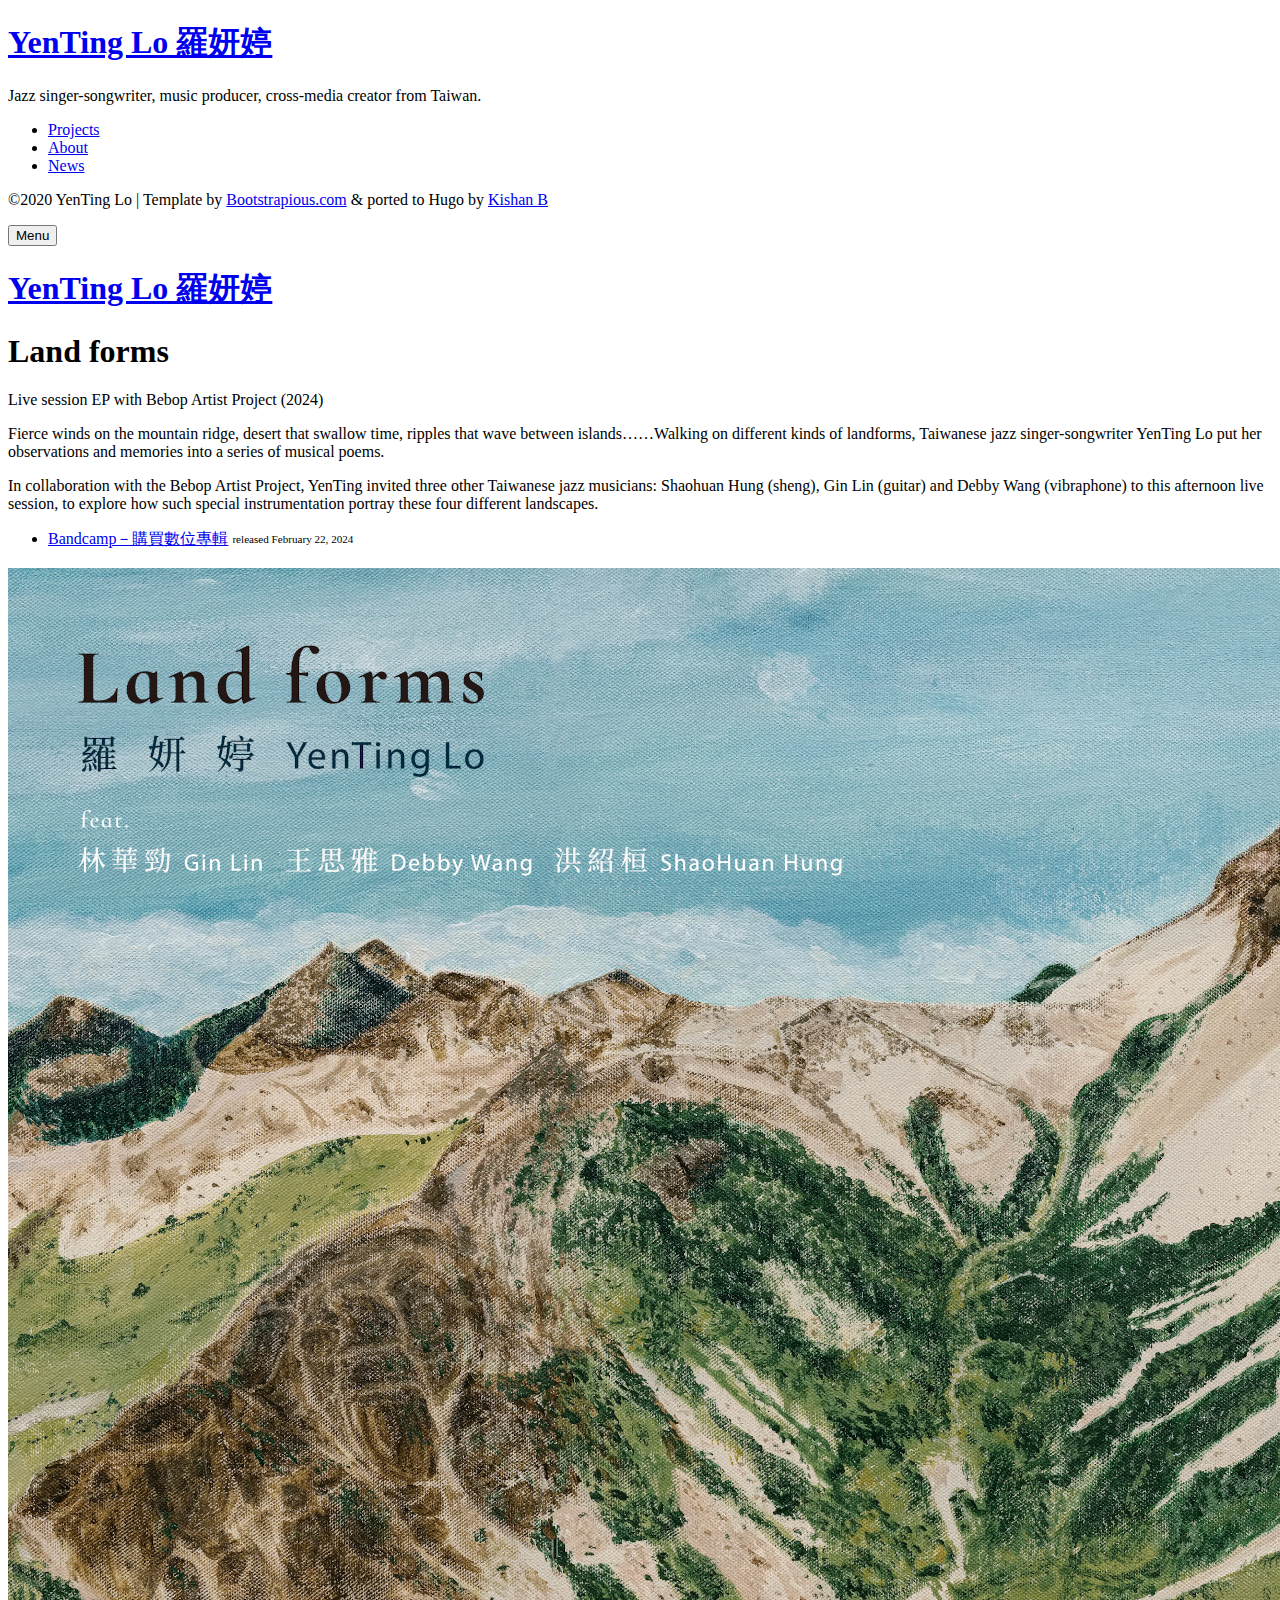
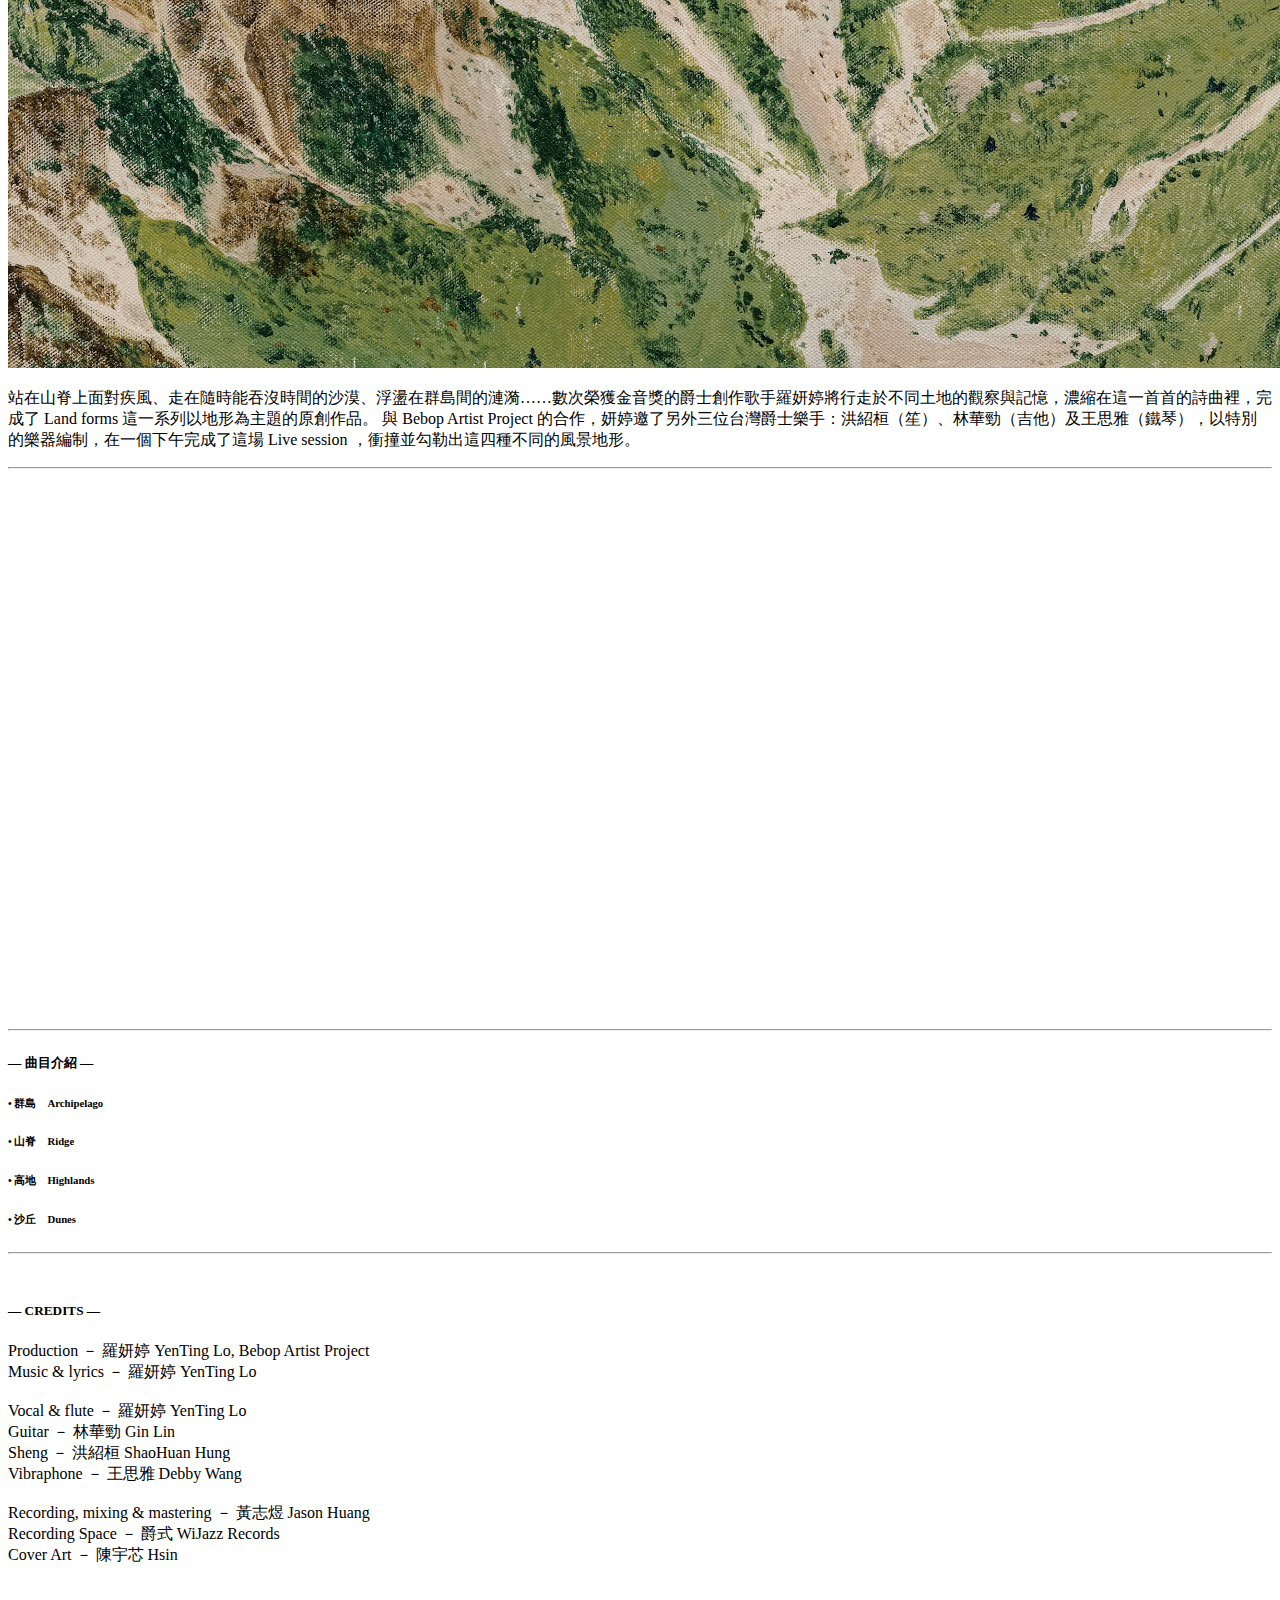
<file: projects/landforms/index.html>
<!DOCTYPE html>
<html lang="en-us">
<head><meta charset="utf-8">
<meta http-equiv="X-UA-Compatible" content="IE=edge">
<title>Land forms</title>
<meta name="description" content="Official website of the jazz singer-songwriter YenTing Lo">
<meta name="viewport" content="width=device-width, initial-scale=1">
<meta name="robots" content="all,follow">
<meta name="googlebot" content="index,follow,snippet,archive">
<link rel="stylesheet" href="https://yentinglo.net/css/bootstrap.min.css">
<link rel="stylesheet" href="//fonts.googleapis.com/css?family=Roboto:400,300,700,400italic">
<link rel="stylesheet" href="https://yentinglo.net/css/font-awesome.min.css">
<link rel="stylesheet" href="https://yentinglo.net/css/owl.carousel.css">
<link rel="stylesheet" href="https://yentinglo.net/css/owl.theme.css">


  <link href="https://yentinglo.net/css/style.sea.css" rel="stylesheet" id="theme-stylesheet">

 

  
    <!--[if lt IE 9]>
        <script src="https://oss.maxcdn.com/html5shiv/3.7.2/html5shiv.min.js"></script>
        <script src="https://oss.maxcdn.com/respond/1.4.2/respond.min.js"></script>
    <![endif]-->
  


<link href="https://yentinglo.net/css/custom.css" rel="stylesheet">
<link rel="shortcut icon" href="https://yentinglo.net/img/favicon.png">


<meta property="og:title" content="Land forms" />
<meta property="og:description" content="
Live session EP with Bebop Artist Project (2024) 
" />
<meta property="og:type" content="article" />
<meta property="og:url" content="https://yentinglo.net/projects/landforms/" />
<meta property="og:image" content="https://yentinglo.net/img/about.jpg"/>
<meta property="article:published_time" content="2024-02-20T20:43:00+07:00" />
<meta property="article:modified_time" content="2024-02-20T20:43:00+07:00" />

<meta name="twitter:card" content="summary_large_image"/>
<meta name="twitter:image" content="https://yentinglo.net/img/about.jpg"/>

<meta name="twitter:title" content="Land forms"/>
<meta name="twitter:description" content="
Live session EP with Bebop Artist Project (2024) 
"/>

</head>
<body>
  <div id="all">
      <div class="container-fluid">
          <div class="row row-offcanvas row-offcanvas-left">
              <div id="sidebar" class="col-xs-6 col-sm-4 col-md-3 sidebar-offcanvas">
  <div class="sidebar-content">
    <h1 class="sidebar-heading"><a href="https://yentinglo.net/">YenTing Lo 羅妍婷</a></h1>
    
      <p class="sidebar-p">Jazz singer-songwriter, music producer, cross-media creator from Taiwan.</p>
    
    <ul class="sidebar-menu">
      
        <li><a href="https://yentinglo.net/projects/">Projects</a></li>
      
        <li><a href="https://yentinglo.net/about/">About</a></li>
      
        <li><a href="https://yentinglo.net/news/">News</a></li>
      
    </ul>
    <p class="social">
  
  <a href="https://www.facebook.com/YenTingLo" data-animate-hover="pulse" class="external facebook">
    <i class="fa fa-facebook"></i>
  </a>
  
  
  
  <a href="https://twitter.com/YenTingLo" data-animate-hover="pulse" class="external twitter">
    <i class="fa fa-twitter"></i>
  </a>
  
  
  <a href="https://www.instagram.com/yenting.lo" title="" class="external instagram">
    <i class="fa fa-instagram"></i>
  </a>
  
  
  <a href="mailto:tinglo2233@gmail.com" data-animate-hover="pulse" class="email">
    <i class="fa fa-envelope"></i>
  </a>
  
  
  
  
  
  <a href="https://www.youtube.com/yentinglo/" data-animate-hover="pulse" class="external">
    <i class="fa fa-youtube"></i>
  </a>
  
  
  
  <a href="https://twitch.tv/yentinglo" data-animate-hover="pulse" class="external">
    <i class="fa fa-twitch"></i>
  </a>
  
  
  
  <a href="https://discord.gg/cUWdCTX" data-animate-hover="pulse" class="external">
    <i class="fa fa-discord"></i>
  </a>
  
</p>


    <div class="copyright">
      <p class="credit">
        
          &copy;2020 YenTing Lo |
        
        Template by <a href="https://bootstrapious.com/free-templates" class="external">Bootstrapious.com</a>

&amp; ported to Hugo by <a href="https://github.com/kishaningithub">Kishan B</a>

      </p>
    </div>
  </div>
</div>

              
<div class="col-xs-12 col-sm-8 col-md-9 content-column white-background">
  <div class="small-navbar visible-xs">
  <button type="button" data-toggle="offcanvas" class="btn btn-ghost pull-left"> <i class="fa fa-align-left"> </i>Menu</button>
  <h1 class="small-navbar-heading"><a href="https://yentinglo.net/">YenTing Lo 羅妍婷</a></h1>
</div>

  <div class="row">
    <div class="col-lg-8">
      <div class="content-column-content">
         <h1>Land forms</h1>
         <p class="hide-inside-content">
Live session EP with Bebop Artist Project (2024) 
</p>
<p>Fierce winds on the mountain ridge, desert that swallow time, ripples that wave between islands……Walking on different kinds of landforms, Taiwanese jazz singer-songwriter YenTing Lo put her observations and memories into a series of musical poems.</p>
<p>In collaboration with the Bebop Artist Project, YenTing invited three other Taiwanese jazz musicians: Shaohuan Hung (sheng), Gin Lin (guitar) and Debby Wang (vibraphone) to this afternoon live session, to explore how such special instrumentation portray these four different landscapes.</p>
<ul>
<li><a href="https://yentinglo.bandcamp.com/album/land-forms-live-on-bebop-artist-project" target="_blank">Bandcamp－購買數位專輯</a> <sub><sup>released February 22, 2024</sup></sub></li>
</ul>
<p><img src="/img/portfolio/land-forms.jpg" alt="Landforms"></p>
<p>站在山脊上面對疾風、走在隨時能吞沒時間的沙漠、浮盪在群島間的漣漪&hellip;&hellip;數次榮獲金音獎的爵士創作歌手羅妍婷將行走於不同土地的觀察與記憶，濃縮在這一首首的詩曲裡，完成了 Land forms 這一系列以地形為主題的原創作品。
與 Bebop Artist Project 的合作，妍婷邀了另外三位台灣爵士樂手：洪紹桓（笙）、林華勁（吉他）及王思雅（鐵琴），以特別的樂器編制，在一個下午完成了這場 Live session ，衝撞並勾勒出這四種不同的風景地形。</p>
<hr>
<iframe width="100%" height="540" src="https://bfan.link/land-forms" frameborder="0" allowfullscreen></iframe>
<hr>
<h5 id="-曲目介紹-">— 曲目介紹 —</h5>
<h6 id="bull-群島archipelago">• 群島　Archipelago</h6>
<h6 id="bull-山脊ridge">• 山脊　Ridge</h6>
<h6 id="bull-高地highlands">• 高地　Highlands</h6>
<h6 id="bull-沙丘dunes">• 沙丘　Dunes</h6>
<hr>
<br/>
<h5 id="-credits-">— CREDITS —</h5>
<p id="credits-text"> 
Production － 羅妍婷 YenTing Lo, Bebop Artist Project<br/> 
Music & lyrics － 羅妍婷 YenTing Lo<br/> 
<br/> 
Vocal & flute － 羅妍婷 YenTing Lo<br/> 
Guitar － 林華勁 Gin Lin<br/> 
Sheng － 洪紹桓 ShaoHuan Hung<br/> 
Vibraphone － 王思雅 Debby Wang<br/> 
<br/> 
Recording, mixing & mastering － 黃志煜 Jason Huang<br/> 
Recording Space － 爵式 WiJazz Records<br/> 
Cover Art － 陳宇芯 Hsin<br/> 
</p>
<br/>
         
      </div>
    </div>
  </div>
</div>

          </div>
      </div>
  </div>
  <script src="https://yentinglo.net/js/jquery.min.js"></script>
<script src="https://yentinglo.net/js/bootstrap.min.js"></script>
<script src="https://yentinglo.net/js/jquery.cookie.js"> </script>
<script src="https://yentinglo.net/js/ekko-lightbox.js"></script>
<script src="https://yentinglo.net/js/jquery.scrollTo.min.js"></script>
<script src="https://yentinglo.net/js/masonry.pkgd.min.js"></script>
<script src="https://yentinglo.net/js/imagesloaded.pkgd.min.js"></script>
<script src="https://yentinglo.net/js/owl.carousel.min.js"></script>
<script src="https://yentinglo.net/js/front.js"></script>



</body>
</html>
</file>
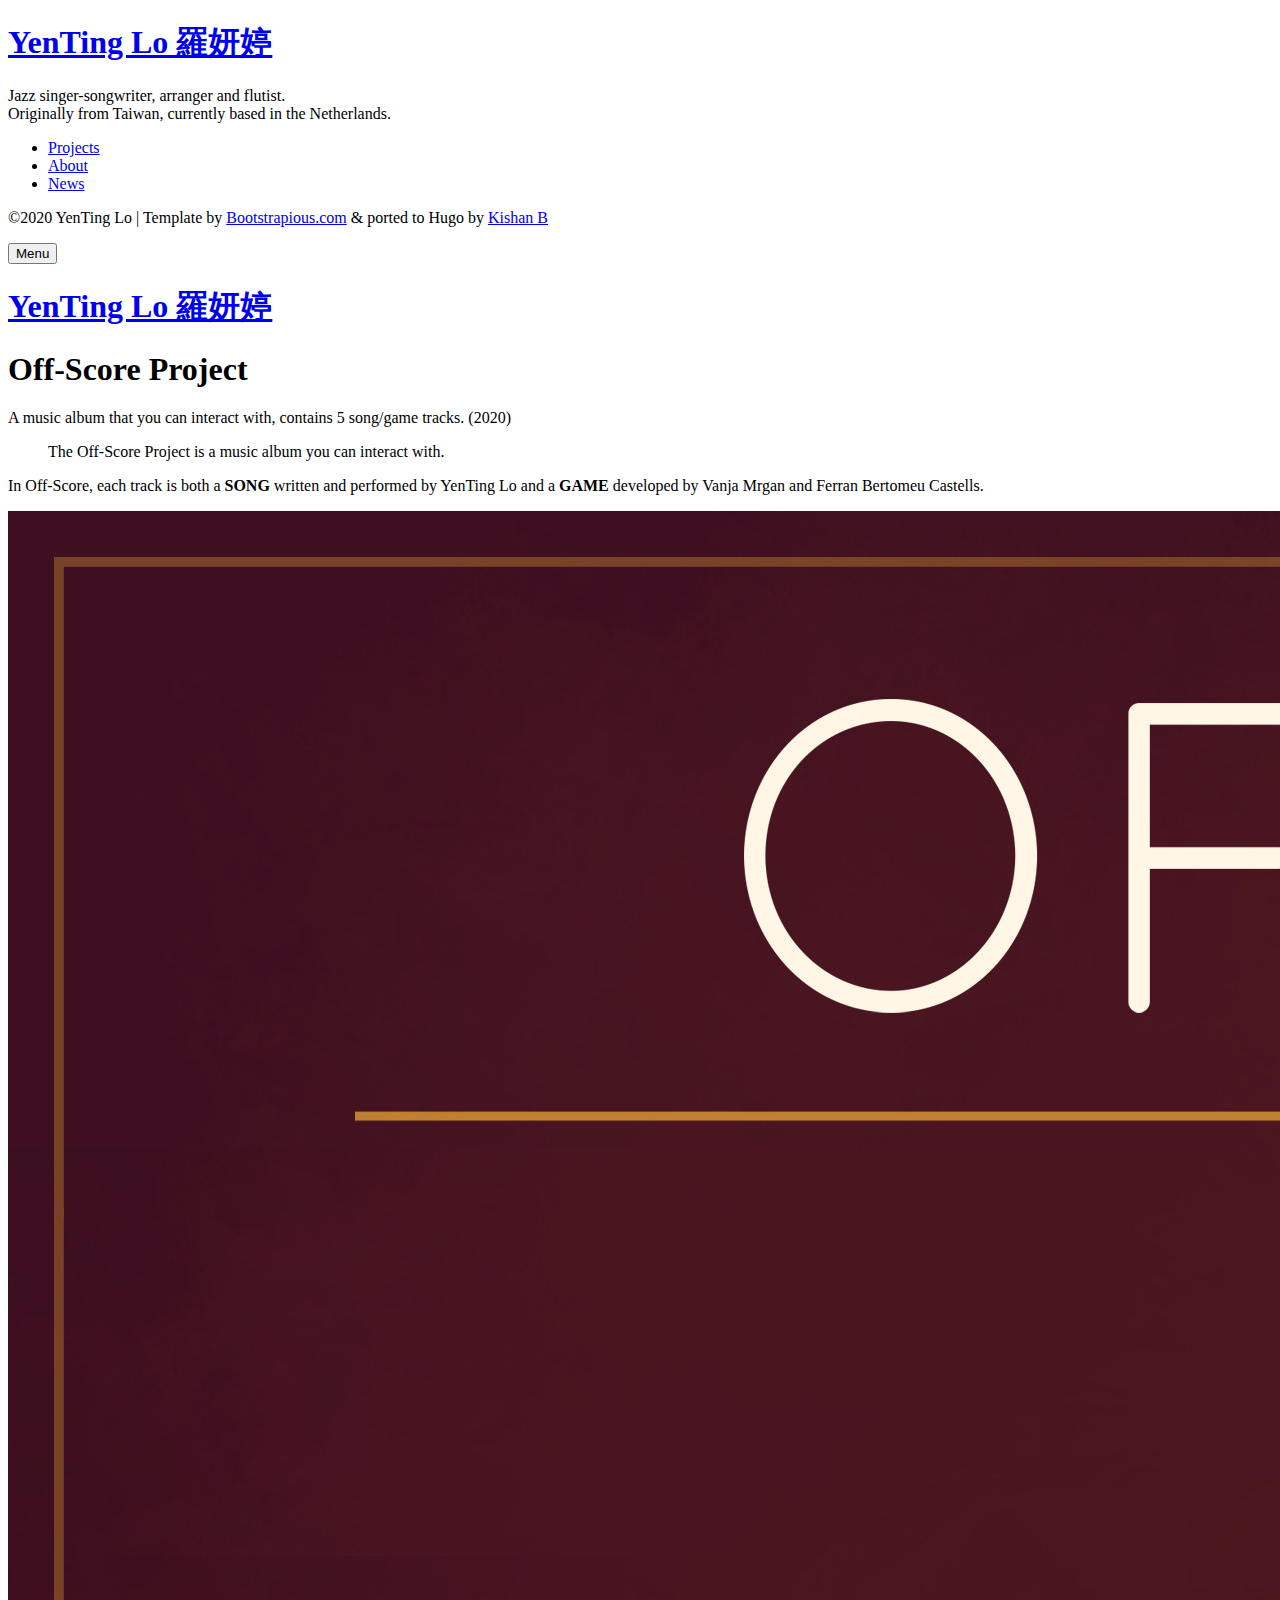
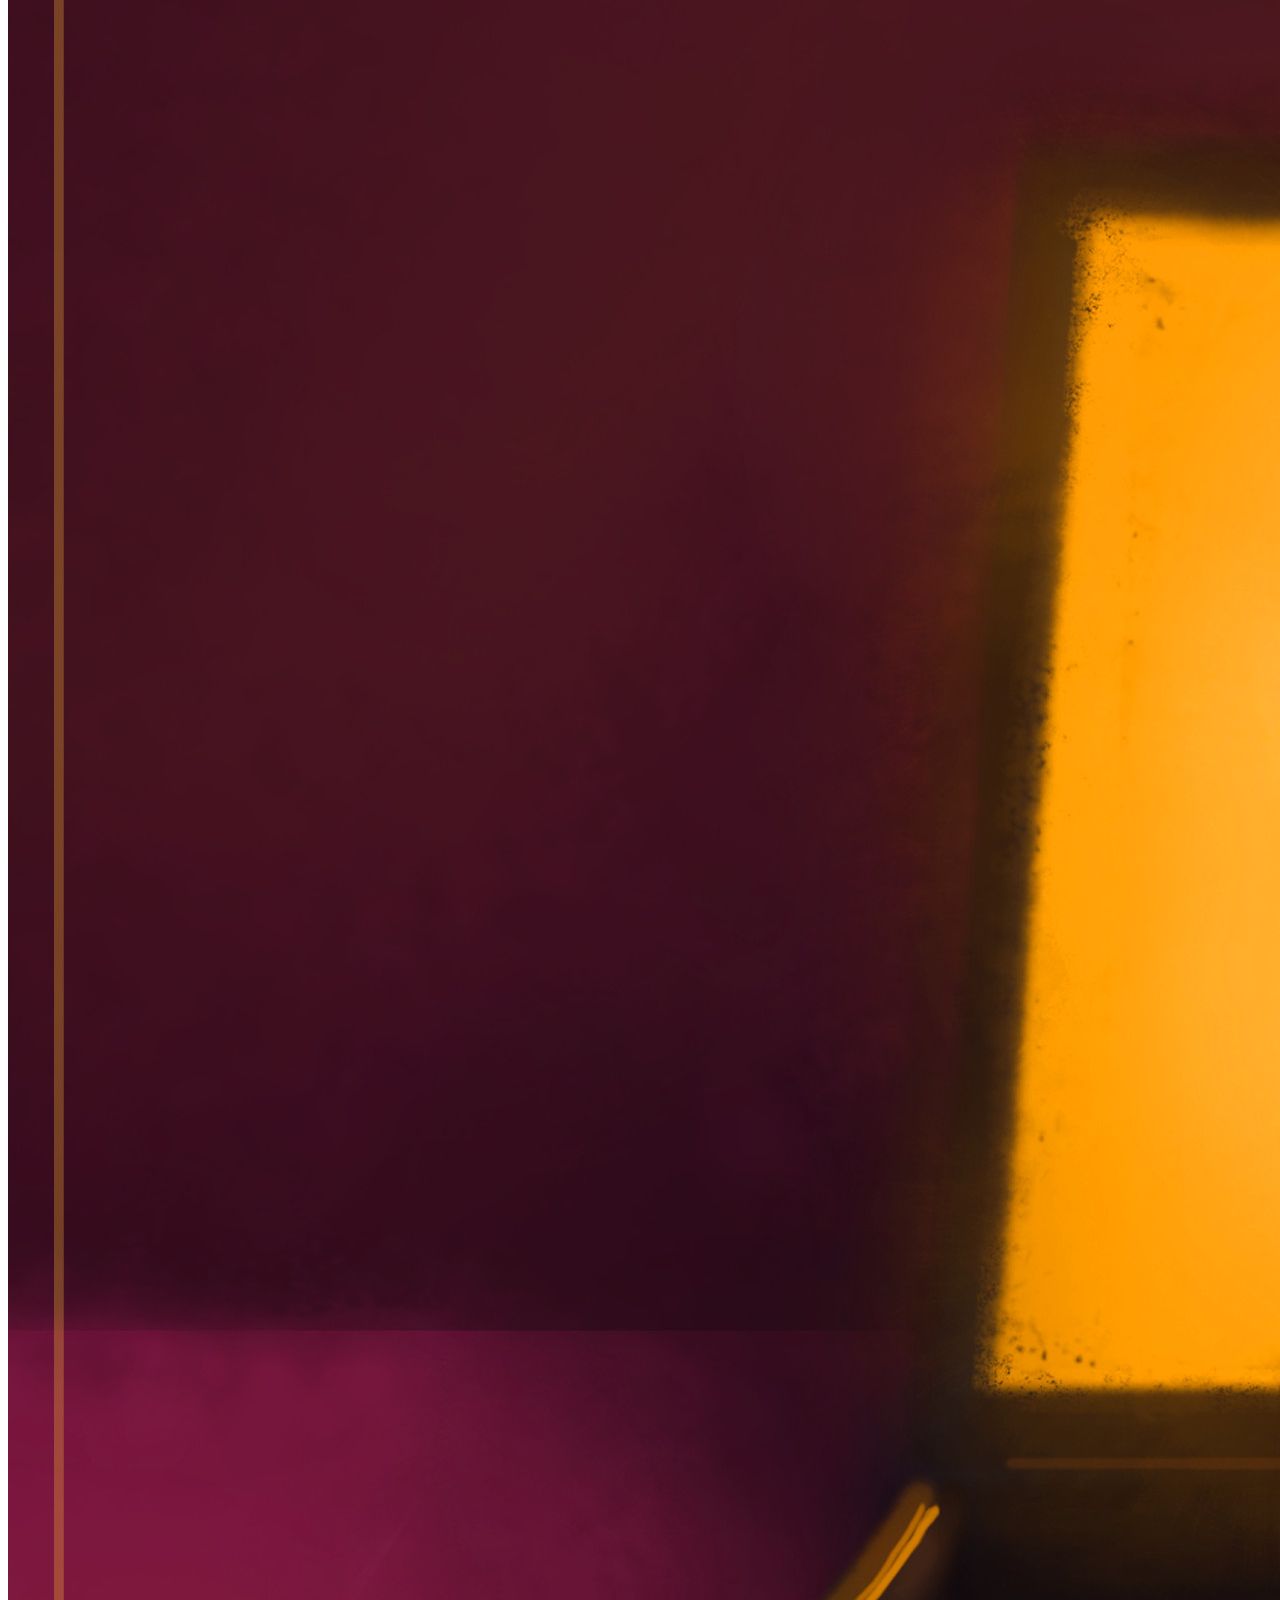
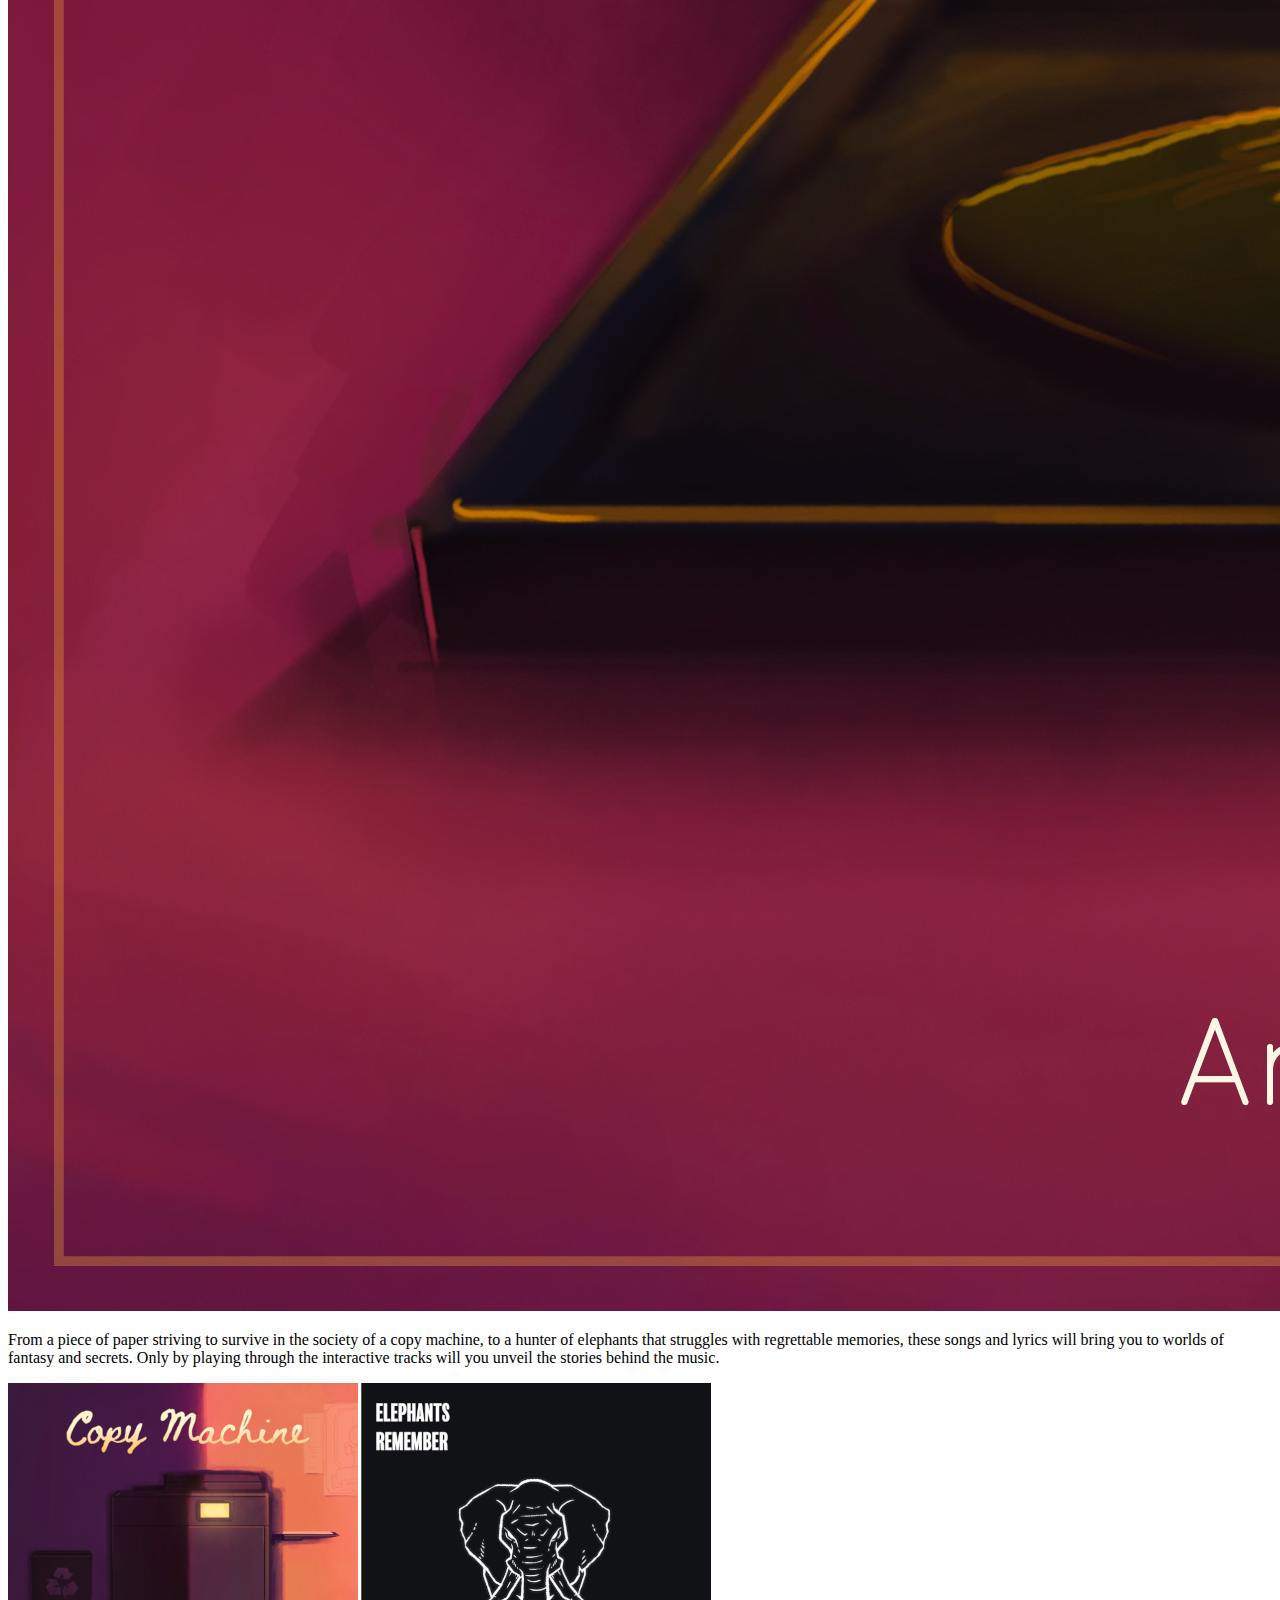
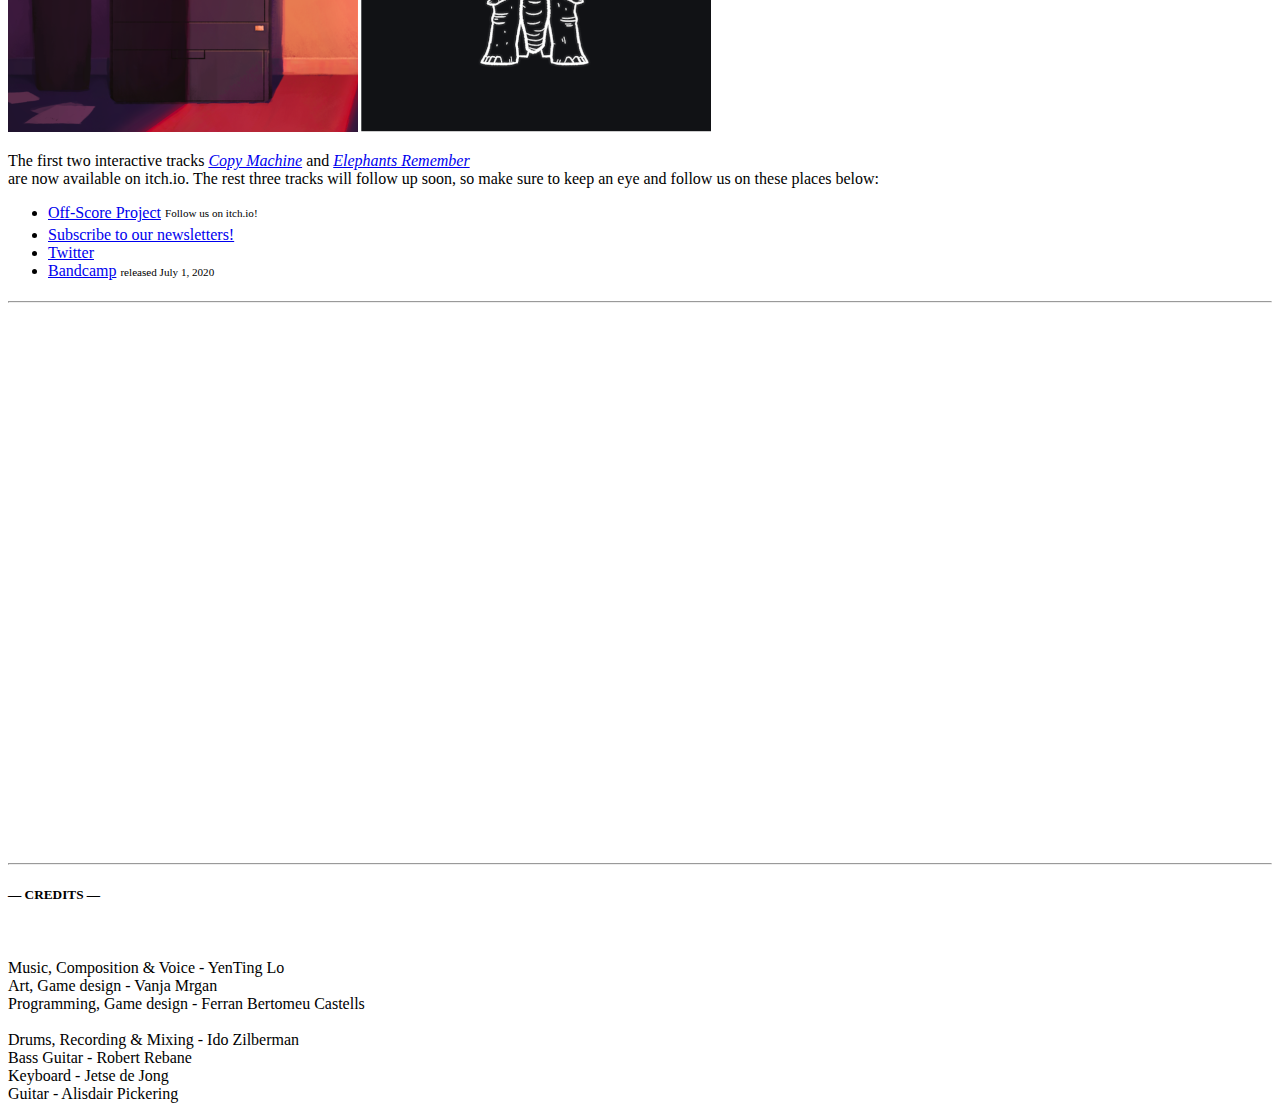
<file: projects/off-score/index.html>
<!DOCTYPE html>
<html lang="en-us">
<head><meta charset="utf-8">
<meta http-equiv="X-UA-Compatible" content="IE=edge">
<title>Off-Score Project</title>
<meta name="description" content="Official website of the jazz singer-songwriter YenTing Lo">
<meta name="viewport" content="width=device-width, initial-scale=1">
<meta name="robots" content="all,follow">
<meta name="googlebot" content="index,follow,snippet,archive">
<link rel="stylesheet" href="https://yentinglo.net/css/bootstrap.min.css">
<link rel="stylesheet" href="//fonts.googleapis.com/css?family=Roboto:400,300,700,400italic">
<link rel="stylesheet" href="https://yentinglo.net/css/font-awesome.min.css">
<link rel="stylesheet" href="https://yentinglo.net/css/owl.carousel.css">
<link rel="stylesheet" href="https://yentinglo.net/css/owl.theme.css">


  <link href="https://yentinglo.net/css/style.sea.css" rel="stylesheet" id="theme-stylesheet">

 

  
    <!--[if lt IE 9]>
        <script src="https://oss.maxcdn.com/html5shiv/3.7.2/html5shiv.min.js"></script>
        <script src="https://oss.maxcdn.com/respond/1.4.2/respond.min.js"></script>
    <![endif]-->
  


<link href="https://yentinglo.net/css/custom.css" rel="stylesheet">
<link rel="shortcut icon" href="https://yentinglo.net/img/favicon.png">


<meta property="og:title" content="Off-Score Project" />
<meta property="og:description" content="
A music album that you can interact with, contains 5 song/game tracks. (2020)
" />
<meta property="og:type" content="article" />
<meta property="og:url" content="https://yentinglo.net/projects/off-score/" />
<meta property="og:image" content="https://yentinglo.net/img/about1.jpg"/>
<meta property="article:published_time" content="2020-10-16T19:41:01+05:30" />
<meta property="article:modified_time" content="2020-10-16T19:41:01+05:30" />

<meta name="twitter:card" content="summary_large_image"/>
<meta name="twitter:image" content="https://yentinglo.net/img/about1.jpg"/>

<meta name="twitter:title" content="Off-Score Project"/>
<meta name="twitter:description" content="
A music album that you can interact with, contains 5 song/game tracks. (2020)
"/>

</head>
<body>
  <div id="all">
      <div class="container-fluid">
          <div class="row row-offcanvas row-offcanvas-left">
              <div id="sidebar" class="col-xs-6 col-sm-4 col-md-3 sidebar-offcanvas">
  <div class="sidebar-content">
    <h1 class="sidebar-heading"><a href="https://yentinglo.net/">YenTing Lo 羅妍婷</a></h1>
    
      <p class="sidebar-p">Jazz singer-songwriter, arranger and flutist. <br/> Originally from Taiwan, currently based in the Netherlands.</p>
    
    <ul class="sidebar-menu">
      
        <li><a href="https://yentinglo.net/projects/">Projects</a></li>
      
        <li><a href="https://yentinglo.net/about/">About</a></li>
      
        <li><a href="https://yentinglo.net/news/">News</a></li>
      
    </ul>
    <p class="social">
  
  <a href="https://www.facebook.com/YenTingLo" data-animate-hover="pulse" class="external facebook">
    <i class="fa fa-facebook"></i>
  </a>
  
  
  
  <a href="https://twitter.com/YenTingLo" data-animate-hover="pulse" class="external twitter">
    <i class="fa fa-twitter"></i>
  </a>
  
  
  <a href="https://www.instagram.com/yenting.lo" title="" class="external instagram">
    <i class="fa fa-instagram"></i>
  </a>
  
  
  <a href="mailto:tinglo2233@gmail.com" data-animate-hover="pulse" class="email">
    <i class="fa fa-envelope"></i>
  </a>
  
  
  
  
  
  <a href="https://www.youtube.com/yentinglo/" data-animate-hover="pulse" class="external">
    <i class="fa fa-youtube"></i>
  </a>
  
  
  
  <a href="https://twitch.tv/yentinglo" data-animate-hover="pulse" class="external">
    <i class="fa fa-twitch"></i>
  </a>
  
  
  
  <a href="https://discord.gg/cUWdCTX" data-animate-hover="pulse" class="external">
    <i class="fa fa-discord"></i>
  </a>
  
</p>


    <div class="copyright">
      <p class="credit">
        
          &copy;2020 YenTing Lo |
        
        Template by <a href="https://bootstrapious.com/free-templates" class="external">Bootstrapious.com</a>

&amp; ported to Hugo by <a href="https://github.com/kishaningithub">Kishan B</a>

      </p>
    </div>
  </div>
</div>

              
<div class="col-xs-12 col-sm-8 col-md-9 content-column white-background">
  <div class="small-navbar visible-xs">
  <button type="button" data-toggle="offcanvas" class="btn btn-ghost pull-left"> <i class="fa fa-align-left"> </i>Menu</button>
  <h1 class="small-navbar-heading"><a href="https://yentinglo.net/">YenTing Lo 羅妍婷</a></h1>
</div>

  <div class="row">
    <div class="col-lg-8">
      <div class="content-column-content">
         <h1>Off-Score Project</h1>
         <p class="hide-inside-content">
A music album that you can interact with, contains 5 song/game tracks. (2020)
</p>
<blockquote>
<p>The Off-Score Project is a music album you can interact with.</p>
</blockquote>
<p>In Off-Score, each track is both a <strong>SONG</strong> written and performed by YenTing Lo and a <strong>GAME</strong> developed by Vanja Mrgan and Ferran Bertomeu Castells.</p>
<p><a href="https://offscore.itch.io/" target="_blank"><img src="/img/portfolio/off-score.jpg" alt="homepage"></a></p>
<p>From a piece of paper striving to survive in the society of a copy machine, to a hunter of elephants that struggles with regrettable memories, these songs and lyrics will bring you to worlds of fantasy and secrets.
Only by playing through the interactive tracks will you unveil the stories behind the music.</p>
<p><a href="https://offscore.itch.io/copy-machine/" target="_blank"><img src="/img/portfolio/copy-elephants.png" alt="Copy Machine and Elephants Remember now available on itch.io"></a></p>
<p>The first two interactive tracks <a href="https://offscore.itch.io/copy-machine/" target="_blank"><em>Copy Machine</em></a> and <a href="https://offscore.itch.io/elephants-remember/" target="_blank"><em>Elephants Remember</em></a><br>
are now available on itch.io. The rest three tracks will follow up soon, so make sure to keep an eye and follow us on these places below:</p>
<ul>
<li><a href="http://www.offscoreproject.com" target="_blank">Off-Score Project</a> <sub><sup>Follow us on itch.io!</sup></sub></li>
<li><a href="https://mailchi.mp/a3fd75189881/off-score-project-mailing-list" target="_blank">Subscribe to our newsletters!</a></li>
<li><a href="https://twitter.com/offscoreproject" target="_blank">Twitter</a></li>
<li><a href="https://yentinglo.bandcamp.com/album/off-score" target="_blank">Bandcamp</a> <sub><sup>released July 1, 2020</sup></sub></li>
</ul>
<hr>
<iframe width="100%" height="540" src="https://backl.ink/142470500" frameborder="0" allowfullscreen></iframe>
<hr>
<h5 id="-credits-">— CREDITS —</h5>
<br/>
<p>Music, Composition &amp; Voice - YenTing Lo<br/>
Art, Game design - Vanja Mrgan<br/>
Programming, Game design - Ferran Bertomeu Castells<br/>
<br/>
Drums, Recording &amp; Mixing - Ido Zilberman<br/>
Bass Guitar - Robert Rebane<br/>
Keyboard - Jetse de Jong<br/>
Guitar - Alisdair Pickering<br/></p>
<p><sub><sup>   </sup></sub></p>
         
      </div>
    </div>
  </div>
</div>

          </div>
      </div>
  </div>
  <script src="https://yentinglo.net/js/jquery.min.js"></script>
<script src="https://yentinglo.net/js/bootstrap.min.js"></script>
<script src="https://yentinglo.net/js/jquery.cookie.js"> </script>
<script src="https://yentinglo.net/js/ekko-lightbox.js"></script>
<script src="https://yentinglo.net/js/jquery.scrollTo.min.js"></script>
<script src="https://yentinglo.net/js/masonry.pkgd.min.js"></script>
<script src="https://yentinglo.net/js/imagesloaded.pkgd.min.js"></script>
<script src="https://yentinglo.net/js/owl.carousel.min.js"></script>
<script src="https://yentinglo.net/js/front.js"></script>



</body>
</html>
</file>
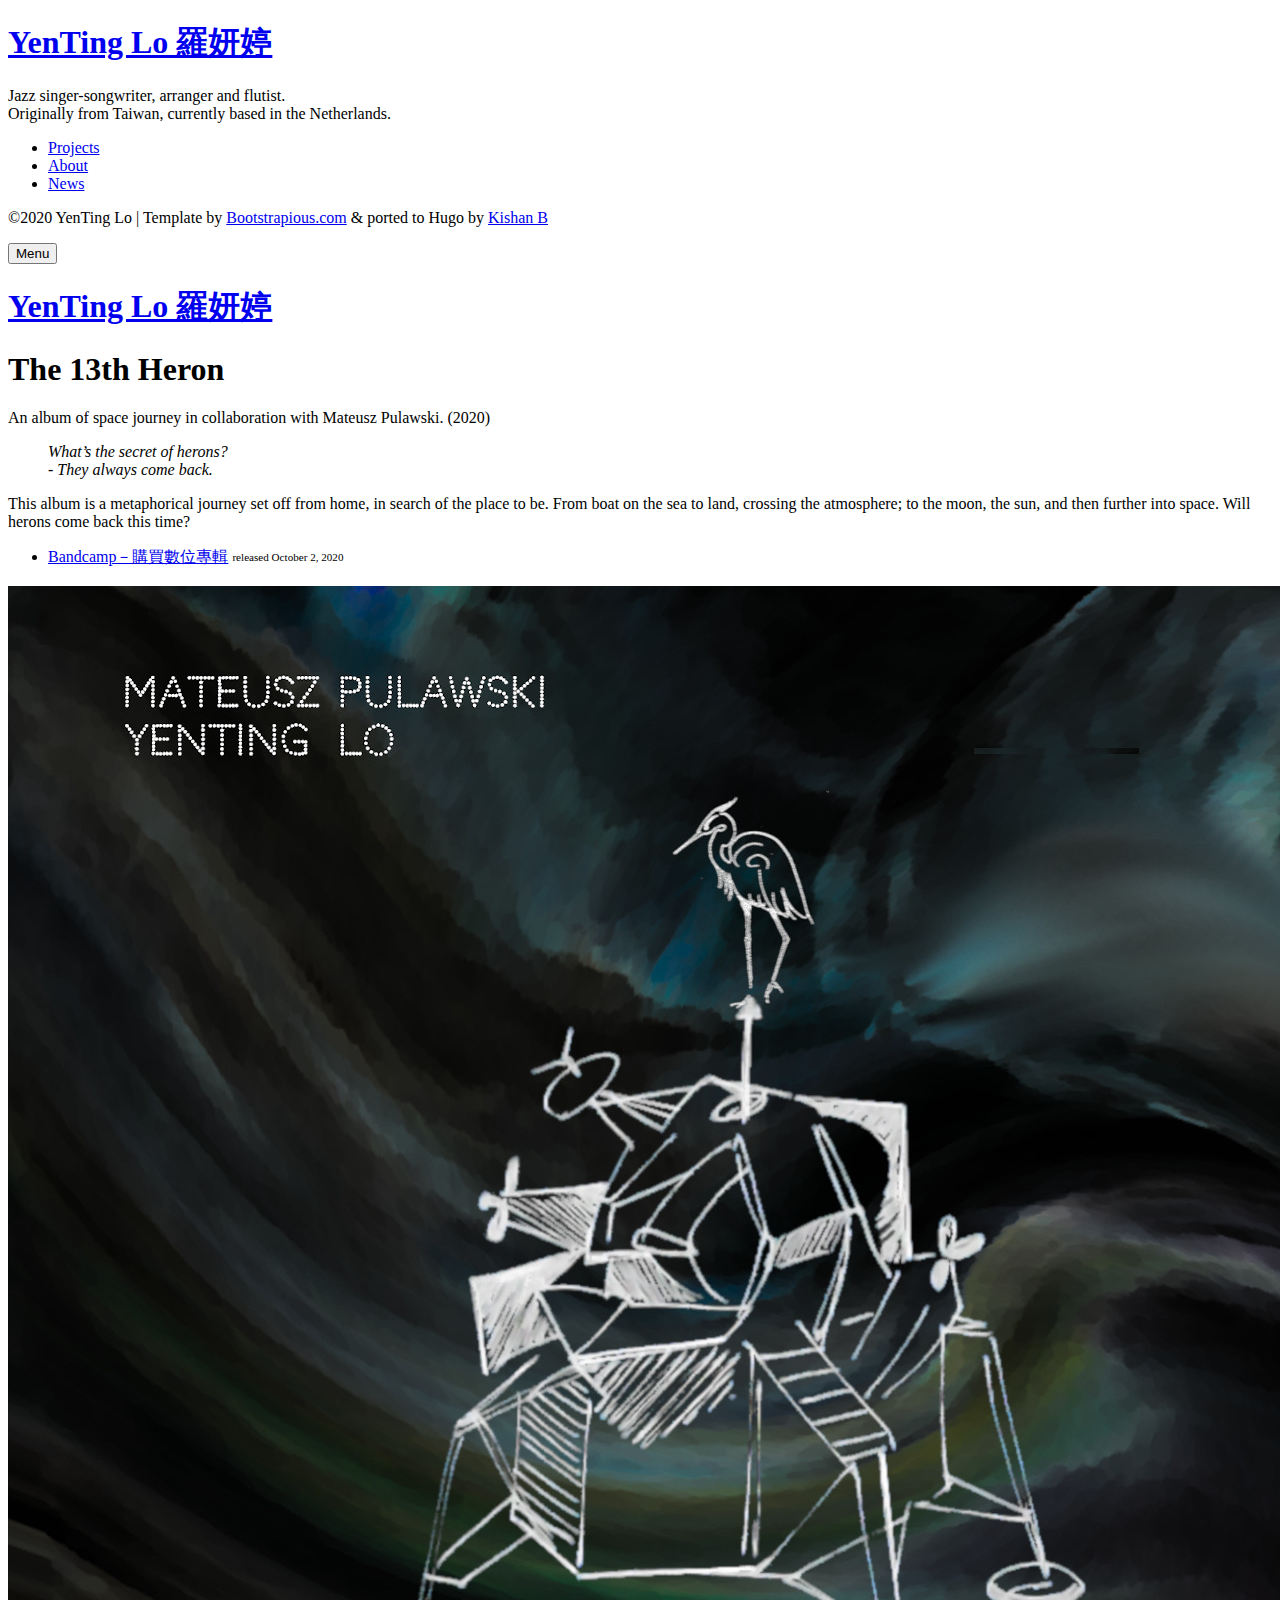
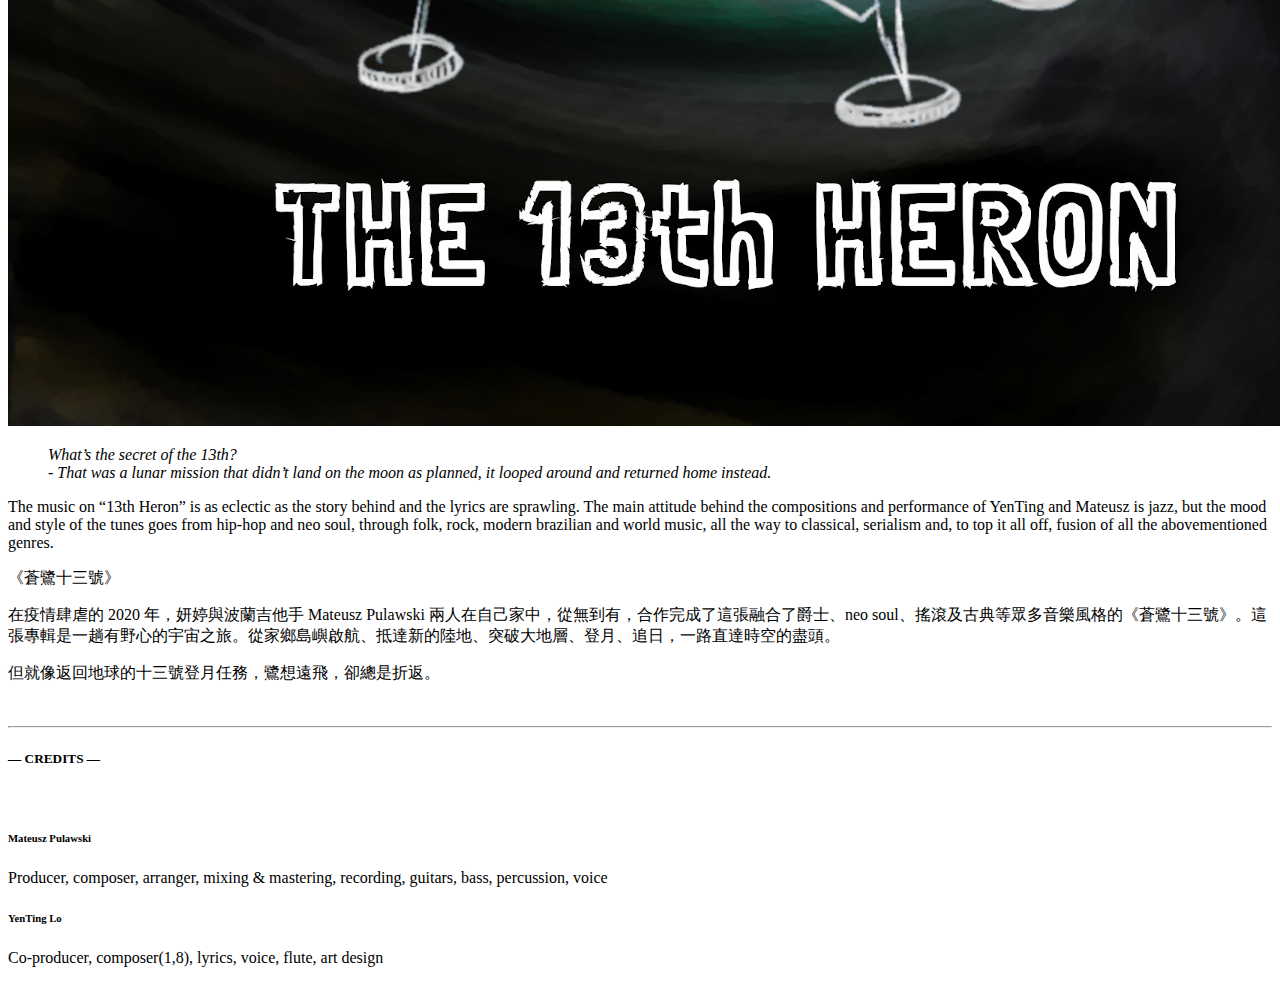
<file: projects/the-13th-heron/index.html>
<!DOCTYPE html>
<html lang="en-us">
<head><meta charset="utf-8">
<meta http-equiv="X-UA-Compatible" content="IE=edge">
<title>The 13th Heron</title>
<meta name="description" content="Official website of the jazz singer-songwriter YenTing Lo">
<meta name="viewport" content="width=device-width, initial-scale=1">
<meta name="robots" content="all,follow">
<meta name="googlebot" content="index,follow,snippet,archive">
<link rel="stylesheet" href="https://yentinglo.net/css/bootstrap.min.css">
<link rel="stylesheet" href="//fonts.googleapis.com/css?family=Roboto:400,300,700,400italic">
<link rel="stylesheet" href="https://yentinglo.net/css/font-awesome.min.css">
<link rel="stylesheet" href="https://yentinglo.net/css/owl.carousel.css">
<link rel="stylesheet" href="https://yentinglo.net/css/owl.theme.css">


  <link href="https://yentinglo.net/css/style.sea.css" rel="stylesheet" id="theme-stylesheet">

 

  
    <!--[if lt IE 9]>
        <script src="https://oss.maxcdn.com/html5shiv/3.7.2/html5shiv.min.js"></script>
        <script src="https://oss.maxcdn.com/respond/1.4.2/respond.min.js"></script>
    <![endif]-->
  


<link href="https://yentinglo.net/css/custom.css" rel="stylesheet">
<link rel="shortcut icon" href="https://yentinglo.net/img/favicon.png">


<meta property="og:title" content="The 13th Heron" />
<meta property="og:description" content="
An album of space journey in collaboration with Mateusz Pulawski. (2020) 
" />
<meta property="og:type" content="article" />
<meta property="og:url" content="https://yentinglo.net/projects/the-13th-heron/" />
<meta property="og:image" content="https://yentinglo.net/img/cover.jpg"/>
<meta property="article:published_time" content="2020-10-16T19:44:32+05:30" />
<meta property="article:modified_time" content="2020-10-16T19:44:32+05:30" />

<meta name="twitter:card" content="summary_large_image"/>
<meta name="twitter:image" content="https://yentinglo.net/img/cover.jpg"/>

<meta name="twitter:title" content="The 13th Heron"/>
<meta name="twitter:description" content="
An album of space journey in collaboration with Mateusz Pulawski. (2020) 
"/>

</head>
<body>
  <div id="all">
      <div class="container-fluid">
          <div class="row row-offcanvas row-offcanvas-left">
              <div id="sidebar" class="col-xs-6 col-sm-4 col-md-3 sidebar-offcanvas">
  <div class="sidebar-content">
    <h1 class="sidebar-heading"><a href="https://yentinglo.net/">YenTing Lo 羅妍婷</a></h1>
    
      <p class="sidebar-p">Jazz singer-songwriter, arranger and flutist. <br/> Originally from Taiwan, currently based in the Netherlands.</p>
    
    <ul class="sidebar-menu">
      
        <li><a href="https://yentinglo.net/projects/">Projects</a></li>
      
        <li><a href="https://yentinglo.net/about/">About</a></li>
      
        <li><a href="https://yentinglo.net/news/">News</a></li>
      
    </ul>
    <p class="social">
  
  <a href="https://www.facebook.com/YenTingLo" data-animate-hover="pulse" class="external facebook">
    <i class="fa fa-facebook"></i>
  </a>
  
  
  
  <a href="https://twitter.com/YenTingLo" data-animate-hover="pulse" class="external twitter">
    <i class="fa fa-twitter"></i>
  </a>
  
  
  <a href="https://www.instagram.com/yenting.lo" title="" class="external instagram">
    <i class="fa fa-instagram"></i>
  </a>
  
  
  <a href="mailto:tinglo2233@gmail.com" data-animate-hover="pulse" class="email">
    <i class="fa fa-envelope"></i>
  </a>
  
  
  
  
  
  <a href="https://www.youtube.com/yentinglo/" data-animate-hover="pulse" class="external">
    <i class="fa fa-youtube"></i>
  </a>
  
  
  
  <a href="https://twitch.tv/yentinglo" data-animate-hover="pulse" class="external">
    <i class="fa fa-twitch"></i>
  </a>
  
  
  
  <a href="https://discord.gg/cUWdCTX" data-animate-hover="pulse" class="external">
    <i class="fa fa-discord"></i>
  </a>
  
</p>


    <div class="copyright">
      <p class="credit">
        
          &copy;2020 YenTing Lo |
        
        Template by <a href="https://bootstrapious.com/free-templates" class="external">Bootstrapious.com</a>

&amp; ported to Hugo by <a href="https://github.com/kishaningithub">Kishan B</a>

      </p>
    </div>
  </div>
</div>

              
<div class="col-xs-12 col-sm-8 col-md-9 content-column white-background">
  <div class="small-navbar visible-xs">
  <button type="button" data-toggle="offcanvas" class="btn btn-ghost pull-left"> <i class="fa fa-align-left"> </i>Menu</button>
  <h1 class="small-navbar-heading"><a href="https://yentinglo.net/">YenTing Lo 羅妍婷</a></h1>
</div>

  <div class="row">
    <div class="col-lg-8">
      <div class="content-column-content">
         <h1>The 13th Heron</h1>
         <p class="hide-inside-content">
An album of space journey in collaboration with Mateusz Pulawski. (2020) 
</p>
<blockquote>
<p><em>What’s the secret of herons? <br/> - They always come back.</em></p>
</blockquote>
<p>This album is a metaphorical journey set off from home, in search of the place to be. From boat on the sea to land, crossing the atmosphere; to the moon, the sun, and then further into space. Will herons come back this time?</p>
<ul>
<li><a href="https://yentinglo.bandcamp.com/album/the-13th-heron" target="_blank">Bandcamp－購買數位專輯</a> <sub><sup>released October 2, 2020</sup></sub></li>
</ul>
<p><img src="/img/portfolio/the-13th-heron.jpg" alt="The 13th Heron"></p>
<blockquote>
<p><em>What’s the secret of the 13th? <br/> - That was a lunar mission that didn’t land on the moon as planned, it looped around and returned home instead.</em></p>
</blockquote>
<p>The music on “13th Heron” is as eclectic as the story behind and the lyrics are sprawling. The main attitude behind the compositions and performance of YenTing and Mateusz is jazz, but the mood and style of the tunes goes from hip-hop and neo soul, through folk, rock, modern brazilian and world music, all the way to classical, serialism and, to top it all off, fusion of all the abovementioned genres.</p>
<p>《蒼鷺十三號》</p>
<p>在疫情肆虐的 2020 年，妍婷與波蘭吉他手 Mateusz Pulawski 兩人在自己家中，從無到有，合作完成了這張融合了爵士、neo soul、搖滾及古典等眾多音樂風格的《蒼鷺十三號》。這張專輯是一趟有野心的宇宙之旅。從家鄉島嶼啟航、抵達新的陸地、突破大地層、登月、追日，一路直達時空的盡頭。</p>
<p>但就像返回地球的十三號登月任務，鷺想遠飛，卻總是折返。</p>
<br/>
<hr>
<h5 id="-credits-">— CREDITS —</h5>
<br/>
<h6 id="mateusz-pulawski">Mateusz Pulawski</h6>
<p>Producer, composer, arranger, mixing &amp; mastering, recording, guitars, bass, percussion, voice <br/></p>
<h6 id="yenting-lo">YenTing Lo</h6>
<p>Co-producer, composer(1,8), lyrics, voice, flute, art design</p>
<p><sub><sup>   </sup></sub></p>
         
      </div>
    </div>
  </div>
</div>

          </div>
      </div>
  </div>
  <script src="https://yentinglo.net/js/jquery.min.js"></script>
<script src="https://yentinglo.net/js/bootstrap.min.js"></script>
<script src="https://yentinglo.net/js/jquery.cookie.js"> </script>
<script src="https://yentinglo.net/js/ekko-lightbox.js"></script>
<script src="https://yentinglo.net/js/jquery.scrollTo.min.js"></script>
<script src="https://yentinglo.net/js/masonry.pkgd.min.js"></script>
<script src="https://yentinglo.net/js/imagesloaded.pkgd.min.js"></script>
<script src="https://yentinglo.net/js/owl.carousel.min.js"></script>
<script src="https://yentinglo.net/js/front.js"></script>



</body>
</html>
</file>
<file: old/index.css>
/*
 * Fonts
 */
@font-face {
    font-family: merriweather;
    src: url(fonts/Merriweather-Bold.ttf);
}


@font-face {
    font-family: lora;
    src: url(fonts/Lora-Regular.ttf);
}

/* Links */
a,
a:focus,
a:hover {
  color: #545454;
  text-decoration: none;
}

h1 {
    padding-bottom: 1rem;
    border-bottom: .1rem solid transparent;
    font-family: merriweather;
    font-size: 40px;
	
	animation-name: title-animation;
	animation-duration: 0.69s;
	animation-timing-function: ease-in;
	animation-fill-mode: forward;
}

.subtitle-text {
    font-family: londrina;
    font-size: 25px;

	animation-name: title-animation;
	animation-duration: 0.69s;
	animation-delay: 0.69s;
	animation-timing-function: ease-in;
	animation-fill-mode: both;
}

@keyframes title-animation {
	from {
		color: rgba(0,0,0,0);
		text-shadow: 0 0 0 rgba(0, 0, 0, 0);
	}
	to {
		color: #545454ff;
		text-shadow: 0 .05rem .1rem rgba(0, 0, 0, .5);
	}
}

/* Custom default button */
h1:hover,
h1:focus {
    border-bottom-color: black;
    border-bottom-width: thin;
}


/*
 * Base structure
 */
html {
	height: 100%;
}
body {
	background-repeat: no-repeat;
	background-size: contain;
	min-height: 100%;
	background-color: #e1e1e1;
	margin: 0;
	overflow: hidden;
	color: #545454;
	text-align: left;
	vertical-align: center;
    
	text-shadow: 0 .05rem .1rem rgba(0,0,0,.5);
}

.title-content:focus,
.title-content:hover {
    cursor: pointer;
}

/* Padding for spacing */
.inner {
	padding: 2rem;
}

.content-inner {
    left: 0;
    top: 0;
    bottom: 0;
    width: 100%;
    min-height: 100%;
    height: 100%;
}

.cover {
  padding: 0 1.5rem;
}
.cover .btn-lg {
  padding: .75rem 1.25rem;
  font-weight: bold;
}

@media(max-width: 768px) {
    /* Phone */
	body {
		background-image: url(img/title_small.jpg);
	}
    .title-content {
        margin: auto;
    }
    body {
        background-position: center;
    }
	.vertical {
		min-height: 100%;  /* Fallback for browsers do NOT support vh unit */
		min-height: 100vh; /* These two lines are counted as one :-)       */
		padding-bottom:65%;
		padding-bottom:65vh;

		display: flex;
		align-items: center;
	}
}

@media(min-width: 768px) {
    /* Desktop */
	body {
		background-image: url(img/title.jpg);
	}
    .title-content {
        margin-left:70%;
    }
    body {
        background-position: left;
    }
	.vertical {
		min-height: 100%;  /* Fallback for browsers do NOT support vh unit */
		min-height: 100vh; /* These two lines are counted as one :-)       */
		padding-bottom:15%;

		display: flex;
		align-items: center;
	}
}
</file>
